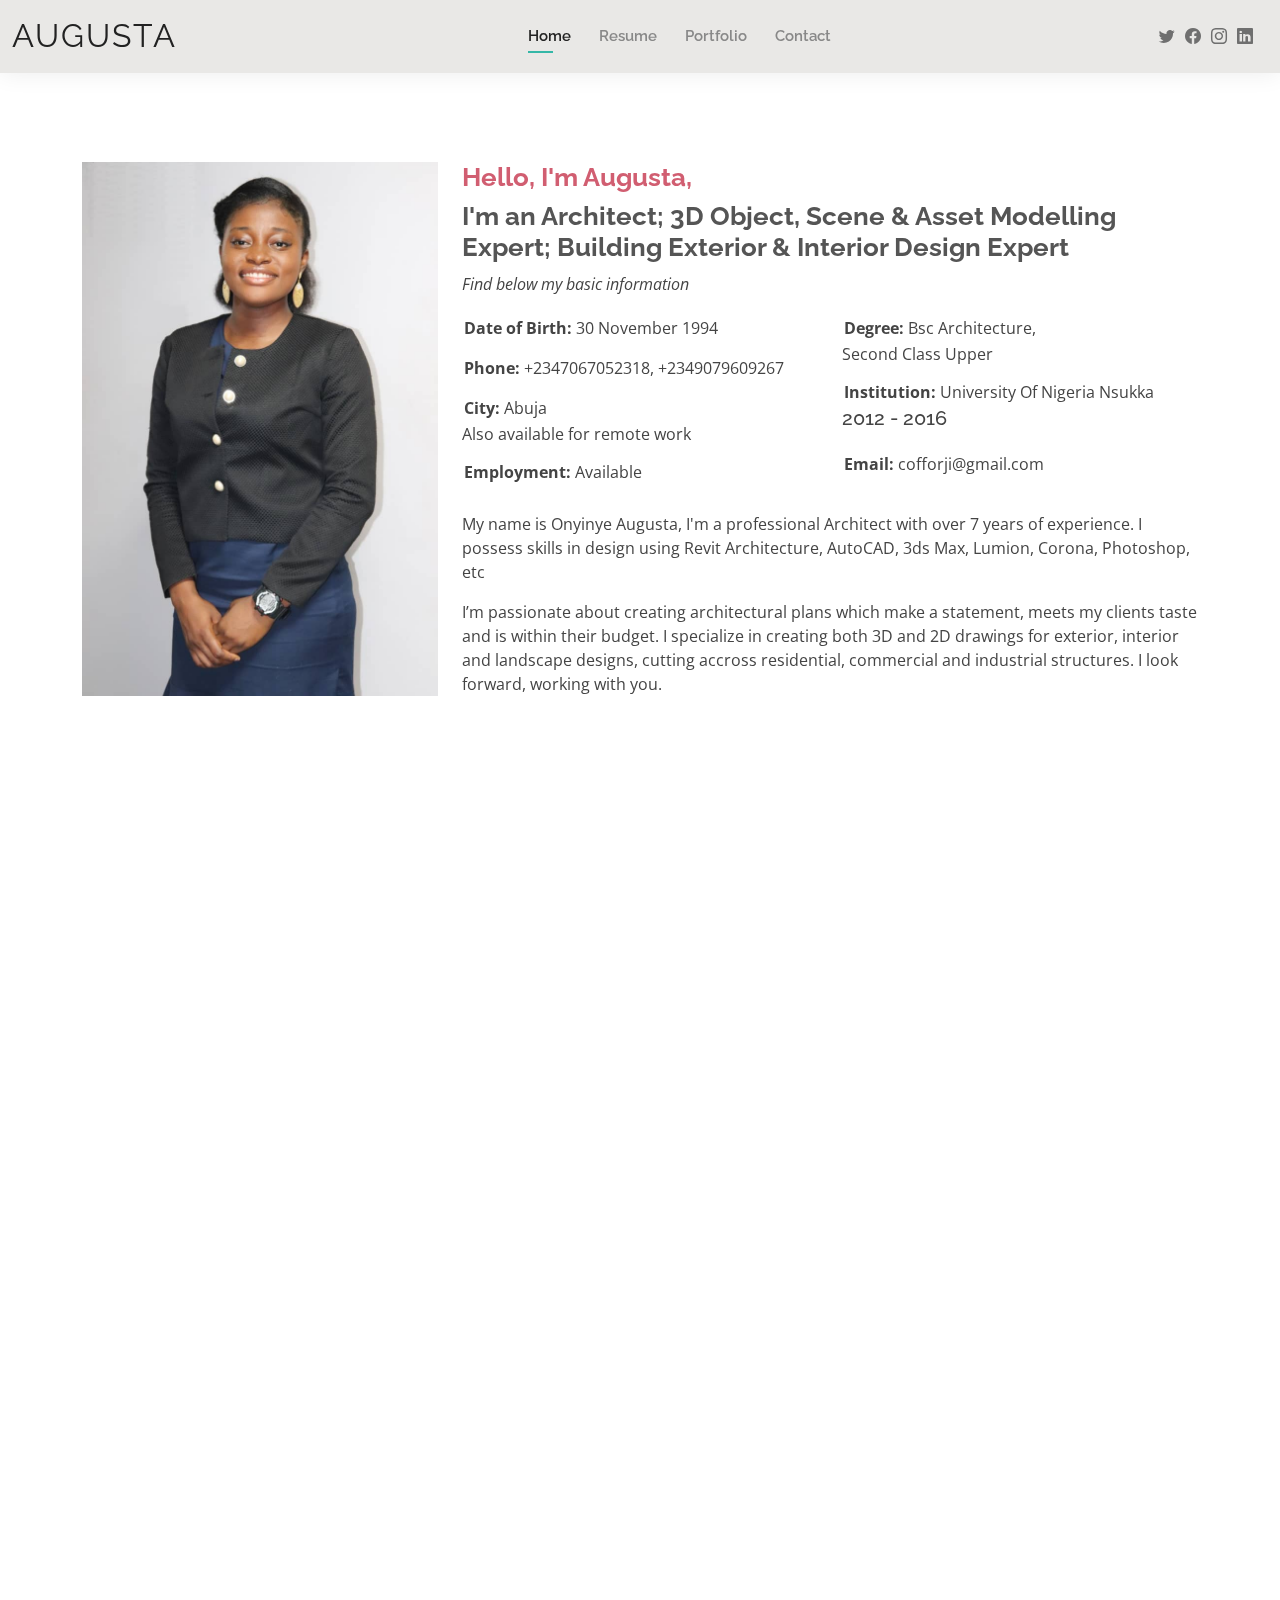
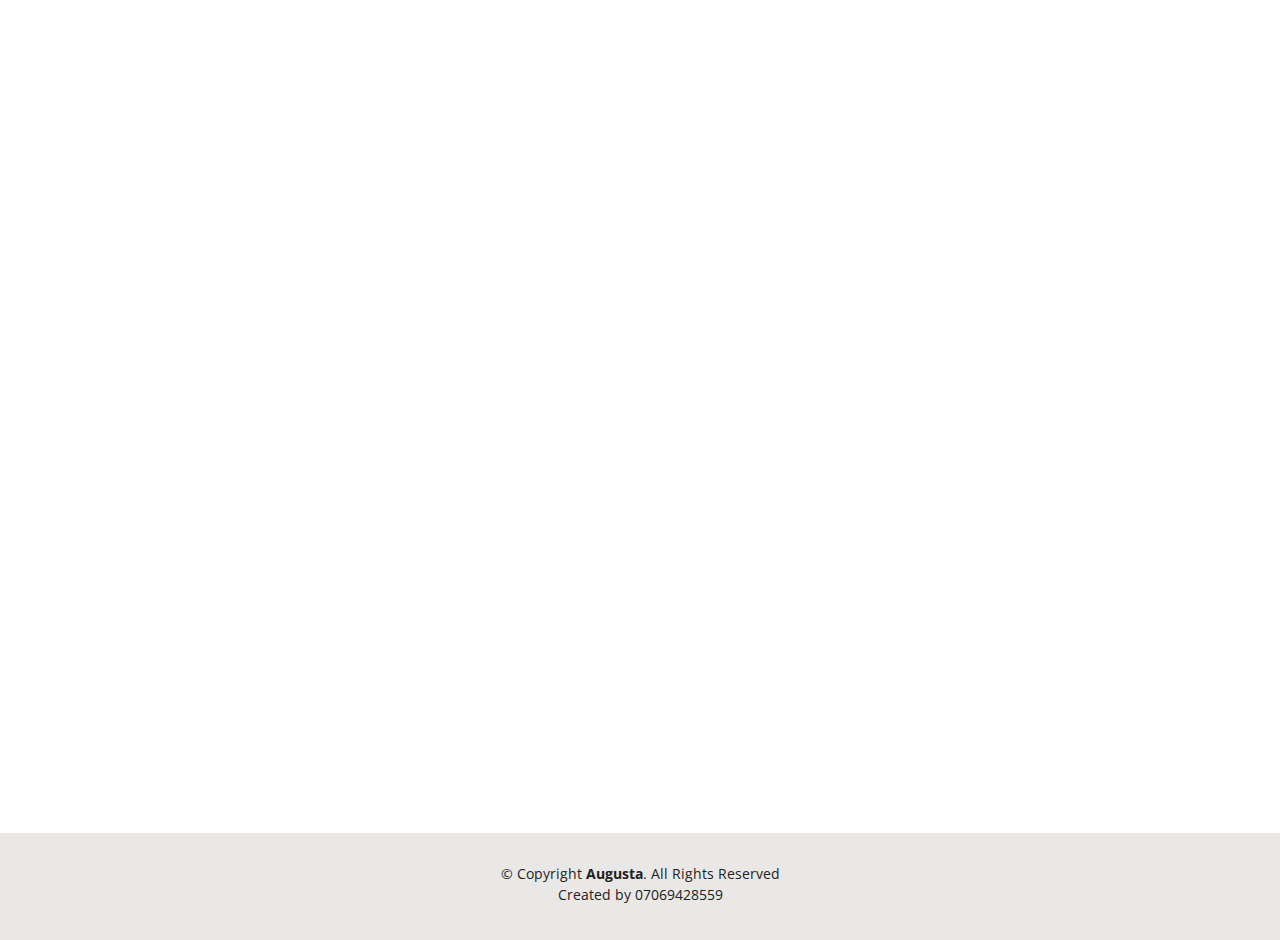
<file: index.html>
<!DOCTYPE html>
<html lang="en">

<head>
  <meta charset="utf-8">
  <meta content="width=device-width, initial-scale=1.0" name="viewport">
<!-- Google tag (gtag.js) -->
<script async src="https://www.googletagmanager.com/gtag/js?id=G-5S9S06JQVM"></script>
<script>
  window.dataLayer = window.dataLayer || [];
  function gtag(){dataLayer.push(arguments);}
  gtag('js', new Date());

  gtag('config', 'G-5S9S06JQVM');
</script>
  <title>AUGUSTA</title>
  <meta content="" name="description">
  <meta content="" name="keywords">

  <!-- Favicons -->
  <link
    href="[data-uri]"
    rel="icon" type="image/x-icon" />


  <!-- Google Fonts -->
  <link
    href="https://fonts.googleapis.com/css?family=Open+Sans:300,300i,400,400i,600,600i,700,700i|Raleway:300,300i,400,400i,500,500i,600,600i,700,700i|Poppins:300,300i,400,400i,500,500i,600,600i,700,700i"
    rel="stylesheet">

  <!-- Vendor CSS Files -->
  <link href="assets/vendor/aos/aos.css" rel="stylesheet">
  <link href="assets/vendor/bootstrap/css/bootstrap.min.css" rel="stylesheet">
  <link href="assets/vendor/bootstrap-icons/bootstrap-icons.css" rel="stylesheet">
  <link href="assets/vendor/boxicons/css/boxicons.min.css" rel="stylesheet">
  <link href="assets/vendor/glightbox/css/glightbox.min.css" rel="stylesheet">
  <link href="assets/vendor/swiper/swiper-bundle.min.css" rel="stylesheet">

  <!-- Template Main CSS File -->
  <link href="assets/css/style.css" rel="stylesheet">

  <!-- =======================================================
  * Template Name: Kelly - v4.9.1
  * Template URL: https://bootstrapmade.com/kelly-free-bootstrap-cv-resume-html-template/
  * Author: BootstrapMade.com
  * License: https://bootstrapmade.com/license/
  ======================================================== -->
</head>

<body>
  <!-- <link rel="stylesheet" href="https://maxcdn.bootstrapcdn.com/bootstrap/3.4.1/css/bootstrap.min.css">
  <script src="https://ajax.googleapis.com/ajax/libs/jquery/3.6.1/jquery.min.js"></script>
  <script src="https://maxcdn.bootstrapcdn.com/bootstrap/3.4.1/js/bootstrap.min.js"></script> -->
  <!-- ======= Header ======= -->
  <header id="header" class="fixed-top">
    <div class="container-fluid d-flex justify-content-between align-items-center">

      <h1 class="logo me-auto me-lg-0"><a href="index.html">Augusta</a></h1>
      <!-- Uncomment below if you prefer to use an image logo -->
      <!-- <a href="index.html" class="logo"><img src="assets/img/logo.png" alt="" class="img-fluid"></a>-->

      <nav id="navbar" class="navbar order-last order-lg-0">
        <ul>
          <li><a class="active" href="index.html">Home</a></li>
          <!-- <li><a href="index.html#about">About</a></li> -->
          <li><a href="index.html#resume">Resume</a></li>
          <li><a href="portfolio.html">Portfolio</a></li>
          <li><a href="contact.html">Contact</a></li>
        </ul>
        <i class="bi bi-list mobile-nav-toggle"></i>
      </nav><!-- .navbar -->

      <div class="header-social-links">
        <a href="#" class="twitter"><i class="bi bi-twitter"></i></a>
        <a href="#" class="facebook"><i class="bi bi-facebook"></i></a>
        <a href="#" class="instagram"><i class="bi bi-instagram"></i></a>
        <a href="#" class="linkedin"><i class="bi bi-linkedin"></i></i></a>
      </div>

    </div>

  </header><!-- End Header -->


  <!-- ======= Hero Section ======= -->
  <!-- End Hero -->




  <section id="about" class="about">
    <div class="container" data-aos="fade-up">

      <div class="section-title">
        <br />
        <br />
        <br />
        <!-- <h2>About</h2> -->
      </div>

      <div class="row">
        <div class="col-lg-4">
          <img src="assets/img/about.jpg" class="img-fluid" alt="">
        </div>
        <div class="col-lg-8 pt-4 pt-lg-0 content">
          <h3 style="color:rgb(209, 94, 113);">Hello, I'm Augusta, <br /></h3><h3>I'm an Architect; 3D Object, Scene & Asset Modelling Expert; Building Exterior &
            Interior Design Expert</h3>
          <p class="fst-italic">
            Find below my basic information
          </p>
          <div class="row">
            <div class="col-lg-6">
              <ul>
                <li><i class="bi bi-rounded-right"></i> <strong>Date of Birth:</strong> 30 November 1994</li>
                <li><i class="bi bi-rounded-right"></i> <strong>Phone:</strong> +2347067052318, +2349079609267</li>
                <li><i class="bi bi-rounded-right"></i> <strong>City:</strong> Abuja<br /> Also
                  available for remote work </li> 
                <li><i class="bi bi-rounded-right"></i> <strong>Employment:</strong> Available</li>

              </ul>
            </div>
            <div class="col-lg-6">
              <ul>
                <!-- <li><i class="bi bi-rounded-right"></i> <strong>Age:</strong>
                  <script> document.write(new Date().getFullYear() - 1994); </script>
                </li> -->
                <li><i class="bi bi-rounded-right"></i> <strong>Degree:</strong> Bsc Architecture,<br /> Second Class
                  Upper</li>
                <li><i class="bi bi-rounded-right"></i> <strong>Institution:</strong> University Of Nigeria Nsukka <h5>
                    2012 -
                    2016</h5>
                </li>
                <li><i class="bi bi-rounded-right"></i> <strong>Email:</strong> cofforji@gmail.com</li>
              </ul>
            </div>
          </div>
          <p>My name is Onyinye Augusta, I'm a professional Architect with over 7 years of experience. I possess skills
            in design using Revit Architecture, AutoCAD, 3ds Max, Lumion, Corona, Photoshop, etc </p>
          <p>
            I’m passionate about creating architectural plans which make a statement, meets my clients taste and is
            within their budget. I specialize in creating both 3D and 2D drawings for exterior, interior and landscape
            designs, cutting accross residential, commercial and industrial structures. I look forward,
            working with you.</p>
        </div>
      </div>

    </div>
  </section><!-- End About Section -->



  <section id="skills" class="skills">
    <div class="container" data-aos="fade-up">

      <div class="section-title">
        <h2>Skills</h2>
        <p></p>
      </div>

      <!-- <div class="row skills-content">

        <div class="col-lg-6">

          <div class="progress">
            <span class="skill">AutoCAD <i class="val">100%</i></span>
            <div class="progress-bar-wrap">
              <div class="progress-bar" role="progressbar" aria-valuenow="100" aria-valuemin="0" aria-valuemax="100">
              </div>
            </div>
          </div>

          <div class="progress">
            <span class="skill">3ds Max <i class="val">99%</i></span>
            <div class="progress-bar-wrap">
              <div class="progress-bar" role="progressbar" aria-valuenow="99" aria-valuemin="0" aria-valuemax="100">
              </div>
            </div>
          </div>

          <div class="progress">
            <span class="skill">Revit <i class="val">100%</i></span>
            <div class="progress-bar-wrap">
              <div class="progress-bar" role="progressbar" aria-valuenow="100" aria-valuemin="0" aria-valuemax="100">
              </div>
            </div>
          </div>

          <div class="progress">
            <span class="skill">Sketchup <i class="val">100%</i></span>
            <div class="progress-bar-wrap">
              <div class="progress-bar" role="progressbar" aria-valuenow="100" aria-valuemin="0" aria-valuemax="100">
              </div>
            </div>
          </div>



        </div>

        <div class="col-lg-6">

          <div class="progress">
            <span class="skill">Corona <i class="val">100%</i></span>
            <div class="progress-bar-wrap">
              <div class="progress-bar" role="progressbar" aria-valuenow="100" aria-valuemin="0" aria-valuemax="100">
              </div>
            </div>
          </div>

          <div class="progress">
            <span class="skill">Lumion <i class="val">100%</i></span>
            <div class="progress-bar-wrap">
              <div class="progress-bar" role="progressbar" aria-valuenow="100" aria-valuemin="0" aria-valuemax="100">
              </div>
            </div>
          </div>

          <div class="progress">
            <span class="skill">Photoshop <i class="val">90%</i></span>
            <div class="progress-bar-wrap">
              <div class="progress-bar" role="progressbar" aria-valuenow="90" aria-valuemin="0" aria-valuemax="100">
              </div>
            </div>
          </div>

          <div class="progress">
            <span class="skill">Indesign <i class="val">95%</i></span>
            <div class="progress-bar-wrap">
              <div class="progress-bar" role="progressbar" aria-valuenow="95" aria-valuemin="0" aria-valuemax="100">
              </div>
            </div>
          </div>

        </div>

      </div> -->

      <style>
        #logos {
          margin: auto;
          width: 100%;
        }

        #logos img {
          width: 200px !important;
          padding: 20px;
          margin-left: auto;
          margin-right: auto;
          text-align: center;

        }
      </style>
      <div id="logos">
        <img src="img/logos/acad.png" />
        <img src="img/logos/3ds.png" />
        <img src="img/logos/rev.png" />
        <img src="img/logos/corona.png" />
        <img src="img/logos/lum.png" />
        <img src="img/logos/ske.png" />
        <img src="img/logos/ps.jpg" style="width: 300px !important" />
        <img src="img/logos/id.png" style="width: 300px !important" />
      </div>
    </div>
  </section><!-- End Skills Section -->



  <section id="resume" class="resume">
    <div class="container" data-aos="fade-up">
      <br />
      <div class="section-title">
        <h2>Resume</h2>
        <!-- <p>Magnam dolores commodi suscipit. Necessitatibus eius consequatur ex aliquid fuga eum quidem. Sit sint consectetur velit. Quisquam quos quisquam cupiditate. Et nemo qui impedit suscipit alias ea. Quia fugiat sit in iste officiis commodi quidem hic quas.</p> -->
      </div>

      <div class="row">
        <div class="col-lg-6">


          <h3 class="resume-title">Work Experience</h3>

          <div class="resume-item">
            <h4>Architect/3D illustrator</h4>
            <h5>Present</h5>
            <p><em>Arcleec designs</em></p>
            <p>
            <ul>
              <li>Analysis and interpretation of briefs</li>
              <li>Use of Revit, CAD and other tools to complete designs, model renderings and specification details</li>
              <li>Collaborated with commercial clients to provide design for residential model homes and condos, hotels
                and offices buildings, completing all projects on time and within budget</li>
              <li>Consulting with clients to determine requirements of new structures</li>
              <li>Preliminary Sketches and Drawings</li>
              <li>Complete Working drawing and detailing.</li>
              <li>Adaptation and modifications to drawing sets</li>
              <li>Compilation, Printing, and Sealing Drawings</li>
              <li>Expert knowledge of building products, construction details and relevant rules, regulations, and
                quality standards</li>
              <li>Expert knowledge of building products, construction details and relevant rules, regulations, and
                quality standards.</li>
            </ul>
            </p>
          </div>

          <div class="resume-item">
            <h4>Architectural Interior designer & Instructor </h4>
            <h5>2021</h5>
            <p><em>Beryl interiors</em></p>
            <p>
            <ul>
              <li>Works with clients to determine initial goals and requirements for the space to be designed.</li>
              <li>Analyzes movement and use patterns of the space.</li>
              <li>Prepares sketches or other visual aids to demonstrate preliminary designs to client.</li>
              <li>Performs other related duties as assigned.</li>
              <li>Oversees the installation of materials, furniture, and other design elements.</li>
              <li>Uses design applications to prepare and illustrate final plans.</li>
              <li>Orders or obtains necessary materials, adhering to project and budget specifications.</li>
              <li>Determines timelines and project costs and presents accurate estimates to clients.</li>
              <li>Uses design applications to prepare and illustrate final plans.</li>
              <li>Maintains current knowledge of trends and materials, techniques, and other developments in interior
                design.</li>
            </ul>
            </p>
          </div>

          <div class="resume-item">
            <h4>Site architect </h4>
            <h5>2019</h5>
            <p><em>Salvation ministries cathedral</em></p>
            <p>
            <ul>
              <li>Supervising the construction and finishing works ongoing including plastering</li>
              <li>Preparing working drawings and 3Ds of drawings not previously worked upon</li>
              <li>Expert knowledge of building products, construction details and relevant rules, regulations, and
                quality standards
              </li>
              <li>Develop feasibility reports and design proposals based on project/client brief.</li>
              <li>Expert knowledge of building products, construction details and relevant rules, regulations, and
                quality standard</li>

            </ul>
            </p>
          </div>
        </div>
        <div class="col-lg-6">
          <div class="resume-item">
            <h4>Site manager</h4>
            <h5>2017</h5>
            <p><em>Bezaleel architects</em></p>
            <p>
            <ul>
              <ul>
                <li>Supervising and overseeing the direction of the project, ensuring the clients specifications and
                  requirements are met.</li>
                <li>Representing the architect in his absence and ensuring quality and specific standards are met.
                </li>
                <li>Recruiting and paying workers daily.</li>
                <li>Making safety inspections and ensuring construction and site safety guidelines are followed.</li>
                <li>Writing reports and keeping paper works organised for documentation purposes.</li>
                <li>Keeping stocks of building materials purchased and making requisitions for new purchase.</li>
                <li>Selecting tools and materials.</li>
                <li>Produce detailed blueprints and make any necessary corrections.</li>
                <li>Keep within budgets and timelines.</li>
                <li>Control project from start to finish to ensure high quality, innovative and functional design</li>
                <li>Expert knowledge of building products, construction details and relevant rules, regulations, and
                  quality standards</li>
              </ul>
            </ul>
            </p>
          </div>
          <div class="resume-item">
            <h4>Graphic design specialist</h4>
            <h5>2016</h5>
            <p><em>Grandforms Consults</em></p>
            <p>
            <ul>
              <ul>
                <li>Analysis and interpretation of briefs</li>
                <li>Use of Revit, CAD and other tools to complete designs, model renderings and specification details
                </li>
                <li>Collaborated with commercial clients to provide design for residential model homes and condos,
                  hotels and offices buildings, completing all projects on time and within budget</li>
                <li>Consulting with clients to determine requirements of new structures</li>
                <li>Preliminary Sketches and Drawings</li>
                <li>Complete Working drawing and detailing.</li>
                <li>Adaptation and modifications to drawing sets</li>
                <li>Compilation, Printing, and Sealing Drawings</li>
                <li>Expert knowledge of building products, construction details and relevant rules, regulations, and
                  quality standards</li>
                <li>Expert knowledge of building products, construction details and relevant rules, regulations, and
                  quality standards
              </ul>
            </ul>
            </ul>
            </p>
          </div>

          <div class="resume-item">
            <h4>Student Architect in Training (SIWES)</h4>
            <h5>2014</h5>
            <p><em>Grandforms Consults</em></p>
            <p>
            <ul>
              <ul>
                <ul>
                  <li>Analysis and interprets briefs</li>
                  <li>Preliminary Sketches and Drawings</li>
                  <li>Complete Working drawing and detailing.</li>
                  <li>Compilation, Printing, and Sealing Drawings</li>

                </ul>
              </ul>
              </p>
          </div>
        </div>
      </div>

    </div>
  </section><!-- End Resume Section -->


  <section id="facts" class="facts">
    <div class="container" data-aos="fade-up">

      <div class="section-title">
        <h2>My Latest Works</h2>
        <p></p>

      </div>

      <div class="container">
        <div id="myCarousel" class="carousel slide" data-ride="carousel">
          <!-- Indicators -->
          <ol class="carousel-indicators" >
            <li data-target="#myCarousel" data-slide-to="0" class="active"></li>
            <li data-target="#myCarousel" data-slide-to="1"></li>
            <li data-target="#myCarousel" data-slide-to="2"></li>
            <li data-target="#myCarousel" data-slide-to="3"></li>
            <li data-target="#myCarousel" data-slide-to="4"></li>
          </ol>

          <!-- Wrapper for slides -->
          <img src="assets/img/portfolio/renderg 1.jpg" alt="Image" style="width:50%;">
          <img src="img/6.jpg" alt="Image" style="width:50%;">

              <img src="img/2.jpg" alt="Image" style="width:50%;">

              <img src="img/3.jpg" alt="Image" style="width:50%;">

              <img src="img/1.jpg" alt="Image" style="width:50%;">


          <!-- Left and right controls -->
          <!-- <a class="left carousel-control" href="#myCarousel" data-slide="prev">
            <span class="glyphicon glyphicon-chevron-left"></span>
            <span class="sr-only">Previous</span>
          </a> -->
          <!-- <a class="right carousel-control" href="#myCarousel" data-slide="next">
            <span class="glyphicon glyphicon-chevron-right"></span>
            <span class="sr-only">Next</span>
          </a> -->
        </div>
        <br />
        <a href="portfolio.html" class="btn-about">View my Portfolio</a>

      </div>


    </div>
  </section><!-- End Facts Section -->

  <!-- ======= Footer ======= -->
  <footer id="footer">
    <div class="container">
      <div class="copyright">
        &copy; Copyright <strong><span>Augusta</span></strong>. All Rights Reserved
      </div>
      <div class="copyright">
        Created by 07069428559
      </div>
      <div class="credits">

      </div>
    </div>
  </footer><!-- End  Footer -->

  <div id="preloader"></div>
  <a href="#" class="back-to-top d-flex align-items-center justify-content-center"><i
      class="bi bi-arrow-up-short"></i></a>

  <!-- Vendor JS Files -->
  <script src="assets/vendor/purecounter/purecounter_vanilla.js"></script>
  <script src="assets/vendor/aos/aos.js"></script>
  <script src="assets/vendor/bootstrap/js/bootstrap.bundle.min.js"></script>
  <script src="assets/vendor/glightbox/js/glightbox.min.js"></script>
  <script src="assets/vendor/isotope-layout/isotope.pkgd.min.js"></script>
  <script src="assets/vendor/swiper/swiper-bundle.min.js"></script>
  <script src="assets/vendor/waypoints/noframework.waypoints.js"></script>
  <script src="assets/vendor/php-email-form/validate.js"></script>

  <!-- Template Main JS File -->
  <script src="assets/js/main.js"></script>

</body>

</html>
</file>
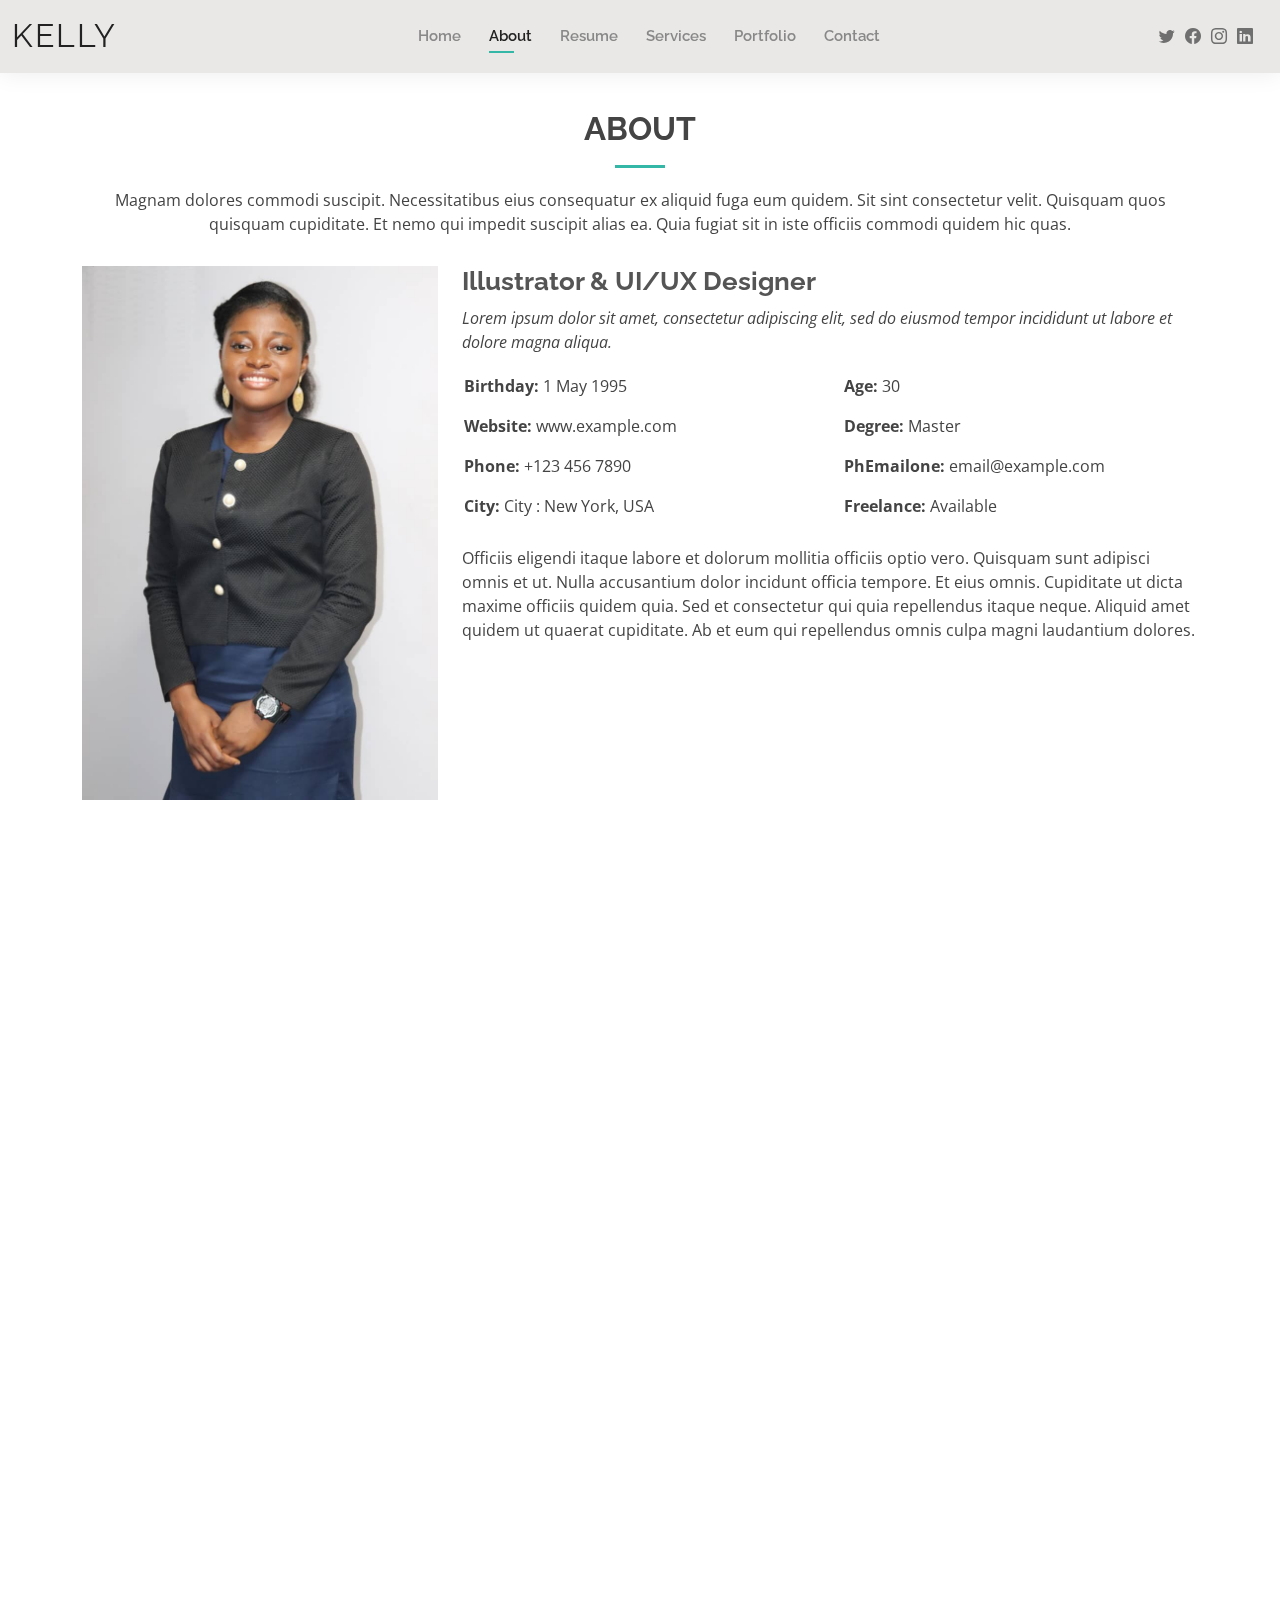
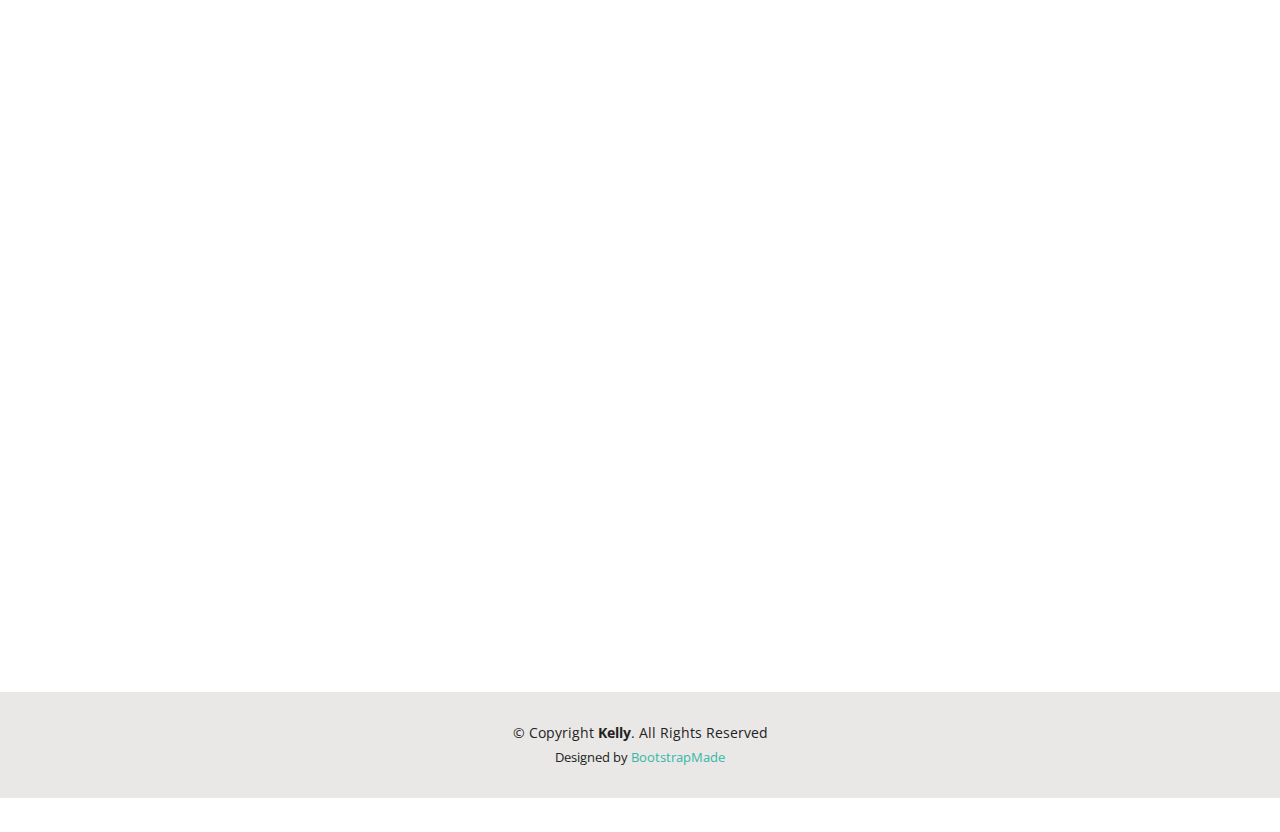
<file: about.html>
<!DOCTYPE html>
<html lang="en">

<head>
  <meta charset="utf-8">
  <meta content="width=device-width, initial-scale=1.0" name="viewport">

  <title>About - Kelly Bootstrap Template</title>
  <meta content="" name="description">
  <meta content="" name="keywords">

  <!-- Favicons -->
  <link href="assets/img/favicon.png" rel="icon">
  <link href="assets/img/apple-touch-icon.png" rel="apple-touch-icon">

  <!-- Google Fonts -->
  <link href="https://fonts.googleapis.com/css?family=Open+Sans:300,300i,400,400i,600,600i,700,700i|Raleway:300,300i,400,400i,500,500i,600,600i,700,700i|Poppins:300,300i,400,400i,500,500i,600,600i,700,700i" rel="stylesheet">

  <!-- Vendor CSS Files -->
  <link href="assets/vendor/aos/aos.css" rel="stylesheet">
  <link href="assets/vendor/bootstrap/css/bootstrap.min.css" rel="stylesheet">
  <link href="assets/vendor/bootstrap-icons/bootstrap-icons.css" rel="stylesheet">
  <link href="assets/vendor/boxicons/css/boxicons.min.css" rel="stylesheet">
  <link href="assets/vendor/glightbox/css/glightbox.min.css" rel="stylesheet">
  <link href="assets/vendor/swiper/swiper-bundle.min.css" rel="stylesheet">

  <!-- Template Main CSS File -->
  <link href="assets/css/style.css" rel="stylesheet">

  <!-- =======================================================
  * Template Name: Kelly - v4.9.1
  * Template URL: https://bootstrapmade.com/kelly-free-bootstrap-cv-resume-html-template/
  * Author: BootstrapMade.com
  * License: https://bootstrapmade.com/license/
  ======================================================== -->
</head>

<body>

  <!-- ======= Header ======= -->
  <header id="header" class="fixed-top">
    <div class="container-fluid d-flex justify-content-between align-items-center">

      <h1 class="logo me-auto me-lg-0"><a href="index.html">Kelly</a></h1>
      <!-- Uncomment below if you prefer to use an image logo -->
      <!-- <a href="index.html" class="logo"><img src="assets/img/logo.png" alt="" class="img-fluid"></a>-->

      <nav id="navbar" class="navbar order-last order-lg-0">
        <ul>
          <li><a href="index.html">Home</a></li>
          <li><a class="active" href="about.html">About</a></li>
          <li><a href="resume.html">Resume</a></li>
          <li><a href="services.html">Services</a></li>
          <li><a href="portfolio.html">Portfolio</a></li>
          <li><a href="contact.html">Contact</a></li>
        </ul>
        <i class="bi bi-list mobile-nav-toggle"></i>
      </nav><!-- .navbar -->

      <div class="header-social-links">
        <a href="#" class="twitter"><i class="bi bi-twitter"></i></a>
        <a href="#" class="facebook"><i class="bi bi-facebook"></i></a>
        <a href="#" class="instagram"><i class="bi bi-instagram"></i></a>
        <a href="#" class="linkedin"><i class="bi bi-linkedin"></i></i></a>
      </div>

    </div>

  </header><!-- End Header -->

  <main id="main">

    <!-- ======= About Section ======= -->
    <section id="about" class="about">
      <div class="container" data-aos="fade-up">

        <div class="section-title">
          <h2>About</h2>
          <p>Magnam dolores commodi suscipit. Necessitatibus eius consequatur ex aliquid fuga eum quidem. Sit sint consectetur velit. Quisquam quos quisquam cupiditate. Et nemo qui impedit suscipit alias ea. Quia fugiat sit in iste officiis commodi quidem hic quas.</p>
        </div>

        <div class="row">
          <div class="col-lg-4">
            <img src="assets/img/about.jpg" class="img-fluid" alt="">
          </div>
          <div class="col-lg-8 pt-4 pt-lg-0 content">
            <h3>Illustrator &amp; UI/UX Designer</h3>
            <p class="fst-italic">
              Lorem ipsum dolor sit amet, consectetur adipiscing elit, sed do eiusmod tempor incididunt ut labore et dolore
              magna aliqua.
            </p>
            <div class="row">
              <div class="col-lg-6">
                <ul>
                  <li><i class="bi bi-rounded-right"></i> <strong>Birthday:</strong> 1 May 1995</li>
                  <li><i class="bi bi-rounded-right"></i> <strong>Website:</strong> www.example.com</li>
                  <li><i class="bi bi-rounded-right"></i> <strong>Phone:</strong> +123 456 7890</li>
                  <li><i class="bi bi-rounded-right"></i> <strong>City:</strong> City : New York, USA</li>
                </ul>
              </div>
              <div class="col-lg-6">
                <ul>
                  <li><i class="bi bi-rounded-right"></i> <strong>Age:</strong> 30</li>
                  <li><i class="bi bi-rounded-right"></i> <strong>Degree:</strong> Master</li>
                  <li><i class="bi bi-rounded-right"></i> <strong>PhEmailone:</strong> email@example.com</li>
                  <li><i class="bi bi-rounded-right"></i> <strong>Freelance:</strong> Available</li>
                </ul>
              </div>
            </div>
            <p>
              Officiis eligendi itaque labore et dolorum mollitia officiis optio vero. Quisquam sunt adipisci omnis et ut. Nulla accusantium dolor incidunt officia tempore. Et eius omnis.
              Cupiditate ut dicta maxime officiis quidem quia. Sed et consectetur qui quia repellendus itaque neque. Aliquid amet quidem ut quaerat cupiditate. Ab et eum qui repellendus omnis culpa magni laudantium dolores.
            </p>
          </div>
        </div>

      </div>
    </section><!-- End About Section -->

    <!-- ======= Skills Section ======= -->
    <section id="skills" class="skills">
      <div class="container" data-aos="fade-up">

        <div class="section-title">
          <h2>Skills</h2>
          <p>Magnam dolores commodi suscipit. Necessitatibus eius consequatur ex aliquid fuga eum quidem. Sit sint consectetur velit. Quisquam quos quisquam cupiditate. Et nemo qui impedit suscipit alias ea. Quia fugiat sit in iste officiis commodi quidem hic quas.</p>
        </div>

        <div class="row skills-content">

          <div class="col-lg-6">

            <div class="progress">
              <span class="skill">HTML <i class="val">100%</i></span>
              <div class="progress-bar-wrap">
                <div class="progress-bar" role="progressbar" aria-valuenow="100" aria-valuemin="0" aria-valuemax="100"></div>
              </div>
            </div>

            <div class="progress">
              <span class="skill">CSS <i class="val">90%</i></span>
              <div class="progress-bar-wrap">
                <div class="progress-bar" role="progressbar" aria-valuenow="90" aria-valuemin="0" aria-valuemax="100"></div>
              </div>
            </div>

            <div class="progress">
              <span class="skill">JavaScript <i class="val">75%</i></span>
              <div class="progress-bar-wrap">
                <div class="progress-bar" role="progressbar" aria-valuenow="75" aria-valuemin="0" aria-valuemax="100"></div>
              </div>
            </div>

          </div>

          <div class="col-lg-6">

            <div class="progress">
              <span class="skill">PHP <i class="val">80%</i></span>
              <div class="progress-bar-wrap">
                <div class="progress-bar" role="progressbar" aria-valuenow="80" aria-valuemin="0" aria-valuemax="100"></div>
              </div>
            </div>

            <div class="progress">
              <span class="skill">WordPress/CMS <i class="val">90%</i></span>
              <div class="progress-bar-wrap">
                <div class="progress-bar" role="progressbar" aria-valuenow="90" aria-valuemin="0" aria-valuemax="100"></div>
              </div>
            </div>

            <div class="progress">
              <span class="skill">Photoshop <i class="val">55%</i></span>
              <div class="progress-bar-wrap">
                <div class="progress-bar" role="progressbar" aria-valuenow="55" aria-valuemin="0" aria-valuemax="100"></div>
              </div>
            </div>

          </div>

        </div>

      </div>
    </section><!-- End Skills Section -->

    <!-- ======= Facts Section ======= -->
    <section id="facts" class="facts">
      <div class="container" data-aos="fade-up">

        <div class="section-title">
          <h2>Facts</h2>
          <p>Magnam dolores commodi suscipit. Necessitatibus eius consequatur ex aliquid fuga eum quidem. Sit sint consectetur velit. Quisquam quos quisquam cupiditate. Et nemo qui impedit suscipit alias ea. Quia fugiat sit in iste officiis commodi quidem hic quas.</p>
        </div>

        <div class="row counters">

          <div class="col-lg-3 col-6 text-center">
            <span data-purecounter-start="0" data-purecounter-end="232" data-purecounter-duration="1" class="purecounter"></span>
            <p>Clients</p>
          </div>

          <div class="col-lg-3 col-6 text-center">
            <span data-purecounter-start="0" data-purecounter-end="521" data-purecounter-duration="1" class="purecounter"></span>
            <p>Projects</p>
          </div>

          <div class="col-lg-3 col-6 text-center">
            <span data-purecounter-start="0" data-purecounter-end="1463" data-purecounter-duration="1" class="purecounter"></span>
            <p>Hours Of Support</p>
          </div>

          <div class="col-lg-3 col-6 text-center">
            <span data-purecounter-start="0" data-purecounter-end="15" data-purecounter-duration="1" class="purecounter"></span>
            <p>Hard Workers</p>
          </div>

        </div>

      </div>
    </section><!-- End Facts Section -->

    <!-- ======= Testimonials Section ======= -->
    <section id="testimonials" class="testimonials">
      <div class="container" data-aos="fade-up">

        <div class="section-title">
          <h2>Testimonials</h2>
          <p>Magnam dolores commodi suscipit. Necessitatibus eius consequatur ex aliquid fuga eum quidem. Sit sint consectetur velit. Quisquam quos quisquam cupiditate. Et nemo qui impedit suscipit alias ea. Quia fugiat sit in iste officiis commodi quidem hic quas.</p>
        </div>

        <div class="testimonials-slider swiper" data-aos="fade-up" data-aos-delay="100">
          <div class="swiper-wrapper">

            <div class="swiper-slide">
              <div class="testimonial-item">
                <img src="assets/img/testimonials/testimonials-1.jpg" class="testimonial-img" alt="">
                <h3>Saul Goodman</h3>
                <h4>Ceo &amp; Founder</h4>
                <p>
                  <i class="bx bxs-quote-alt-left quote-icon-left"></i>
                  Proin iaculis purus consequat sem cure digni ssim donec porttitora entum suscipit rhoncus. Accusantium quam, ultricies eget id, aliquam eget nibh et. Maecen aliquam, risus at semper.
                  <i class="bx bxs-quote-alt-right quote-icon-right"></i>
                </p>
              </div>
            </div><!-- End testimonial item -->

            <div class="swiper-slide">
              <div class="testimonial-item">
                <img src="assets/img/testimonials/testimonials-2.jpg" class="testimonial-img" alt="">
                <h3>Sara Wilsson</h3>
                <h4>Designer</h4>
                <p>
                  <i class="bx bxs-quote-alt-left quote-icon-left"></i>
                  Export tempor illum tamen malis malis eram quae irure esse labore quem cillum quid cillum eram malis quorum velit fore eram velit sunt aliqua noster fugiat irure amet legam anim culpa.
                  <i class="bx bxs-quote-alt-right quote-icon-right"></i>
                </p>
              </div>
            </div><!-- End testimonial item -->

            <div class="swiper-slide">
              <div class="testimonial-item">
                <img src="assets/img/testimonials/testimonials-3.jpg" class="testimonial-img" alt="">
                <h3>Jena Karlis</h3>
                <h4>Store Owner</h4>
                <p>
                  <i class="bx bxs-quote-alt-left quote-icon-left"></i>
                  Enim nisi quem export duis labore cillum quae magna enim sint quorum nulla quem veniam duis minim tempor labore quem eram duis noster aute amet eram fore quis sint minim.
                  <i class="bx bxs-quote-alt-right quote-icon-right"></i>
                </p>
              </div>
            </div><!-- End testimonial item -->

            <div class="swiper-slide">
              <div class="testimonial-item">
                <img src="assets/img/testimonials/testimonials-4.jpg" class="testimonial-img" alt="">
                <h3>Matt Brandon</h3>
                <h4>Freelancer</h4>
                <p>
                  <i class="bx bxs-quote-alt-left quote-icon-left"></i>
                  Fugiat enim eram quae cillum dolore dolor amet nulla culpa multos export minim fugiat minim velit minim dolor enim duis veniam ipsum anim magna sunt elit fore quem dolore labore illum veniam.
                  <i class="bx bxs-quote-alt-right quote-icon-right"></i>
                </p>
              </div>
            </div><!-- End testimonial item -->

            <div class="swiper-slide">
              <div class="testimonial-item">
                <img src="assets/img/testimonials/testimonials-5.jpg" class="testimonial-img" alt="">
                <h3>John Larson</h3>
                <h4>Entrepreneur</h4>
                <p>
                  <i class="bx bxs-quote-alt-left quote-icon-left"></i>
                  Quis quorum aliqua sint quem legam fore sunt eram irure aliqua veniam tempor noster veniam enim culpa labore duis sunt culpa nulla illum cillum fugiat legam esse veniam culpa fore nisi cillum quid.
                  <i class="bx bxs-quote-alt-right quote-icon-right"></i>
                </p>
              </div>
            </div><!-- End testimonial item -->

          </div>
          <div class="swiper-pagination"></div>
        </div>

      </div>
    </section><!-- End Testimonials Section -->

  </main><!-- End #main -->

  <!-- ======= Footer ======= -->
  <footer id="footer">
    <div class="container">
      <div class="copyright">
        &copy; Copyright <strong><span>Kelly</span></strong>. All Rights Reserved
      </div>
      <div class="credits">
        <!-- All the links in the footer should remain intact. -->
        <!-- You can delete the links only if you purchased the pro version. -->
        <!-- Licensing information: https://bootstrapmade.com/license/ -->
        <!-- Purchase the pro version with working PHP/AJAX contact form: https://bootstrapmade.com/kelly-free-bootstrap-cv-resume-html-template/ -->
        Designed by <a href="https://bootstrapmade.com/">BootstrapMade</a>
      </div>
    </div>
  </footer><!-- End  Footer -->

  <div id="preloader"></div>
  <a href="#" class="back-to-top d-flex align-items-center justify-content-center"><i class="bi bi-arrow-up-short"></i></a>

  <!-- Vendor JS Files -->
  <script src="assets/vendor/purecounter/purecounter_vanilla.js"></script>
  <script src="assets/vendor/aos/aos.js"></script>
  <script src="assets/vendor/bootstrap/js/bootstrap.bundle.min.js"></script>
  <script src="assets/vendor/glightbox/js/glightbox.min.js"></script>
  <script src="assets/vendor/isotope-layout/isotope.pkgd.min.js"></script>
  <script src="assets/vendor/swiper/swiper-bundle.min.js"></script>
  <script src="assets/vendor/waypoints/noframework.waypoints.js"></script>
  <script src="assets/vendor/php-email-form/validate.js"></script>

  <!-- Template Main JS File -->
  <script src="assets/js/main.js"></script>

</body>

</html>
</file>
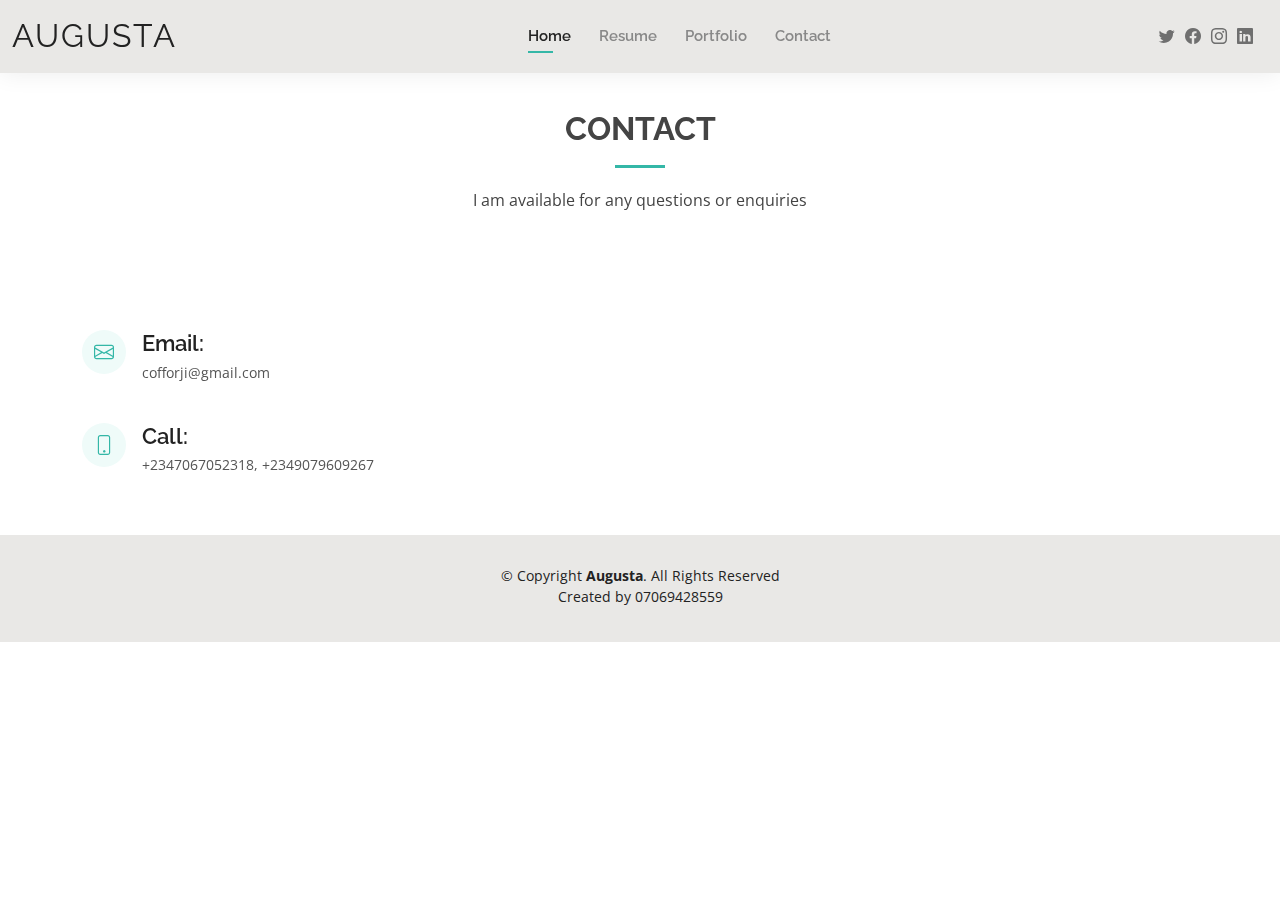
<file: contact.html>
<!DOCTYPE html>
<html lang="en">

<head>
  <meta charset="utf-8">
  <meta content="width=device-width, initial-scale=1.0" name="viewport">
<!-- Google tag (gtag.js) -->
<script async src="https://www.googletagmanager.com/gtag/js?id=G-5S9S06JQVM"></script>
<script>
  window.dataLayer = window.dataLayer || [];
  function gtag(){dataLayer.push(arguments);}
  gtag('js', new Date());

  gtag('config', 'G-5S9S06JQVM');
</script>
  <title>Contact - Augusta</title>
  <meta content="" name="description">
  <meta content="" name="keywords">
  <link href="[data-uri]" rel="icon" type="image/x-icon" />
  <!-- Google Fonts -->
  <link href="https://fonts.googleapis.com/css?family=Open+Sans:300,300i,400,400i,600,600i,700,700i|Raleway:300,300i,400,400i,500,500i,600,600i,700,700i|Poppins:300,300i,400,400i,500,500i,600,600i,700,700i" rel="stylesheet">

  <!-- Vendor CSS Files -->
  <link href="assets/vendor/aos/aos.css" rel="stylesheet">
  <link href="assets/vendor/bootstrap/css/bootstrap.min.css" rel="stylesheet">
  <link href="assets/vendor/bootstrap-icons/bootstrap-icons.css" rel="stylesheet">
  <link href="assets/vendor/boxicons/css/boxicons.min.css" rel="stylesheet">
  <link href="assets/vendor/glightbox/css/glightbox.min.css" rel="stylesheet">
  <link href="assets/vendor/swiper/swiper-bundle.min.css" rel="stylesheet">

  <!-- Template Main CSS File -->
  <link href="assets/css/style.css" rel="stylesheet">

  <!-- =======================================================
  * Template Name: Kelly - v4.9.1
  * Template URL: https://bootstrapmade.com/kelly-free-bootstrap-cv-resume-html-template/
  * Author: BootstrapMade.com
  * License: https://bootstrapmade.com/license/
  ======================================================== -->
</head>

<body>

  <!-- ======= Header ======= -->
  <header id="header" class="fixed-top">
    <div class="container-fluid d-flex justify-content-between align-items-center">

      <h1 class="logo me-auto me-lg-0"><a href="index.html">Augusta</a></h1>
      <!-- Uncomment below if you prefer to use an image logo -->
      <!-- <a href="index.html" class="logo"><img src="assets/img/logo.png" alt="" class="img-fluid"></a>-->

      <nav id="navbar" class="navbar order-last order-lg-0">
        <ul>
          <li><a class="active" href="index.html">Home</a></li>
          <li><a href="index.html#resume">Resume</a></li>
          <li><a href="portfolio.html">Portfolio</a></li>
          <li><a href="contact.html">Contact</a></li>
        </ul>
        <i class="bi bi-list mobile-nav-toggle"></i>
      </nav><!-- .navbar -->

      <div class="header-social-links">
        <a href="#" class="twitter"><i class="bi bi-twitter"></i></a>
        <a href="#" class="facebook"><i class="bi bi-facebook"></i></a>
        <a href="#" class="instagram"><i class="bi bi-instagram"></i></a>
        <a href="#" class="linkedin"><i class="bi bi-linkedin"></i></i></a>
      </div>

    </div>

  </header><!-- End Header -->

  <main id="main">

    <!-- ======= Contact Section ======= -->
    <section id="contact" class="contact">
      <div class="container" data-aos="fade-up">

        <div class="section-title">
          <h2>Contact</h2>
          <p>I am available for any questions or enquiries</p>
        </div>

        <!-- <div>
          <iframe style="border:0; width: 100%; height: 270px;" src="https://www.google.com/maps/embed?pb=!1m14!1m8!1m3!1d12097.433213460943!2d-74.0062269!3d40.7101282!3m2!1i1024!2i768!4f13.1!3m3!1m2!1s0x0%3A0xb89d1fe6bc499443!2sDowntown+Conference+Center!5e0!3m2!1smk!2sbg!4v1539943755621" frameborder="0" allowfullscreen></iframe>
        </div> -->

        <div class="row mt-5">

          <div class="col-lg-4">
            <div class="info">
          

              <div class="email">
                <i class="bi bi-envelope"></i>
                <h4>Email:</h4>
                <p>cofforji@gmail.com</p>
              </div>

              <div class="phone">
                <i class="bi bi-phone"></i>
                <h4>Call:</h4>
                <p>+2347067052318, +2349079609267</p>
              </div>

            </div>

          </div>

          <div class="col-lg-8 mt-5 mt-lg-0">
            <script type="text/javascript" src="https://form.jotform.com/jsform/230022369155550"></script>
            <!-- <form action="forms/contact.php" method="post" role="form" class="php-email-form">
              <div class="row">
                <div class="col-md-6 form-group">
                  <input type="text" name="name" class="form-control" id="name" placeholder="Your Name" required>
                </div>
                <div class="col-md-6 form-group mt-3 mt-md-0">
                  <input type="email" class="form-control" name="email" id="email" placeholder="Your Email" required>
                </div>
              </div>
              <div class="form-group mt-3">
                <input type="text" class="form-control" name="subject" id="subject" placeholder="Subject" required>
              </div>
              <div class="form-group mt-3">
                <textarea class="form-control" name="message" rows="5" placeholder="Message" required></textarea>
              </div>
              <div class="my-3">
                <div class="loading">Loading</div>
                <div class="error-message"></div>
                <div class="sent-message">Your message has been sent. Thank you!</div>
              </div>
              <div class="text-center"><button type="submit">Send Message</button></div>
            </form> -->

          </div>

        </div>

      </div>
    </section><!-- End Contact Section -->

  </main><!-- End #main -->

  <!-- ======= Footer ======= -->
  <footer id="footer">
    <div class="container">
      <div class="copyright">
        &copy; Copyright <strong><span>Augusta</span></strong>. All Rights Reserved
      </div>
      <div class="copyright">
        Created by 07069428559
      </div>
      <div class="credits">

      </div>
    </div>
  </footer><!-- End  Footer -->

  <div id="preloader"></div>
  <a href="#" class="back-to-top d-flex align-items-center justify-content-center"><i class="bi bi-arrow-up-short"></i></a>

  <!-- Vendor JS Files -->
  <script src="assets/vendor/purecounter/purecounter_vanilla.js"></script>
  <script src="assets/vendor/aos/aos.js"></script>
  <script src="assets/vendor/bootstrap/js/bootstrap.bundle.min.js"></script>
  <script src="assets/vendor/glightbox/js/glightbox.min.js"></script>
  <script src="assets/vendor/isotope-layout/isotope.pkgd.min.js"></script>
  <script src="assets/vendor/swiper/swiper-bundle.min.js"></script>
  <script src="assets/vendor/waypoints/noframework.waypoints.js"></script>
  <script src="assets/vendor/php-email-form/validate.js"></script>

  <!-- Template Main JS File -->
  <script src="assets/js/main.js"></script>

</body>

</html>
</file>
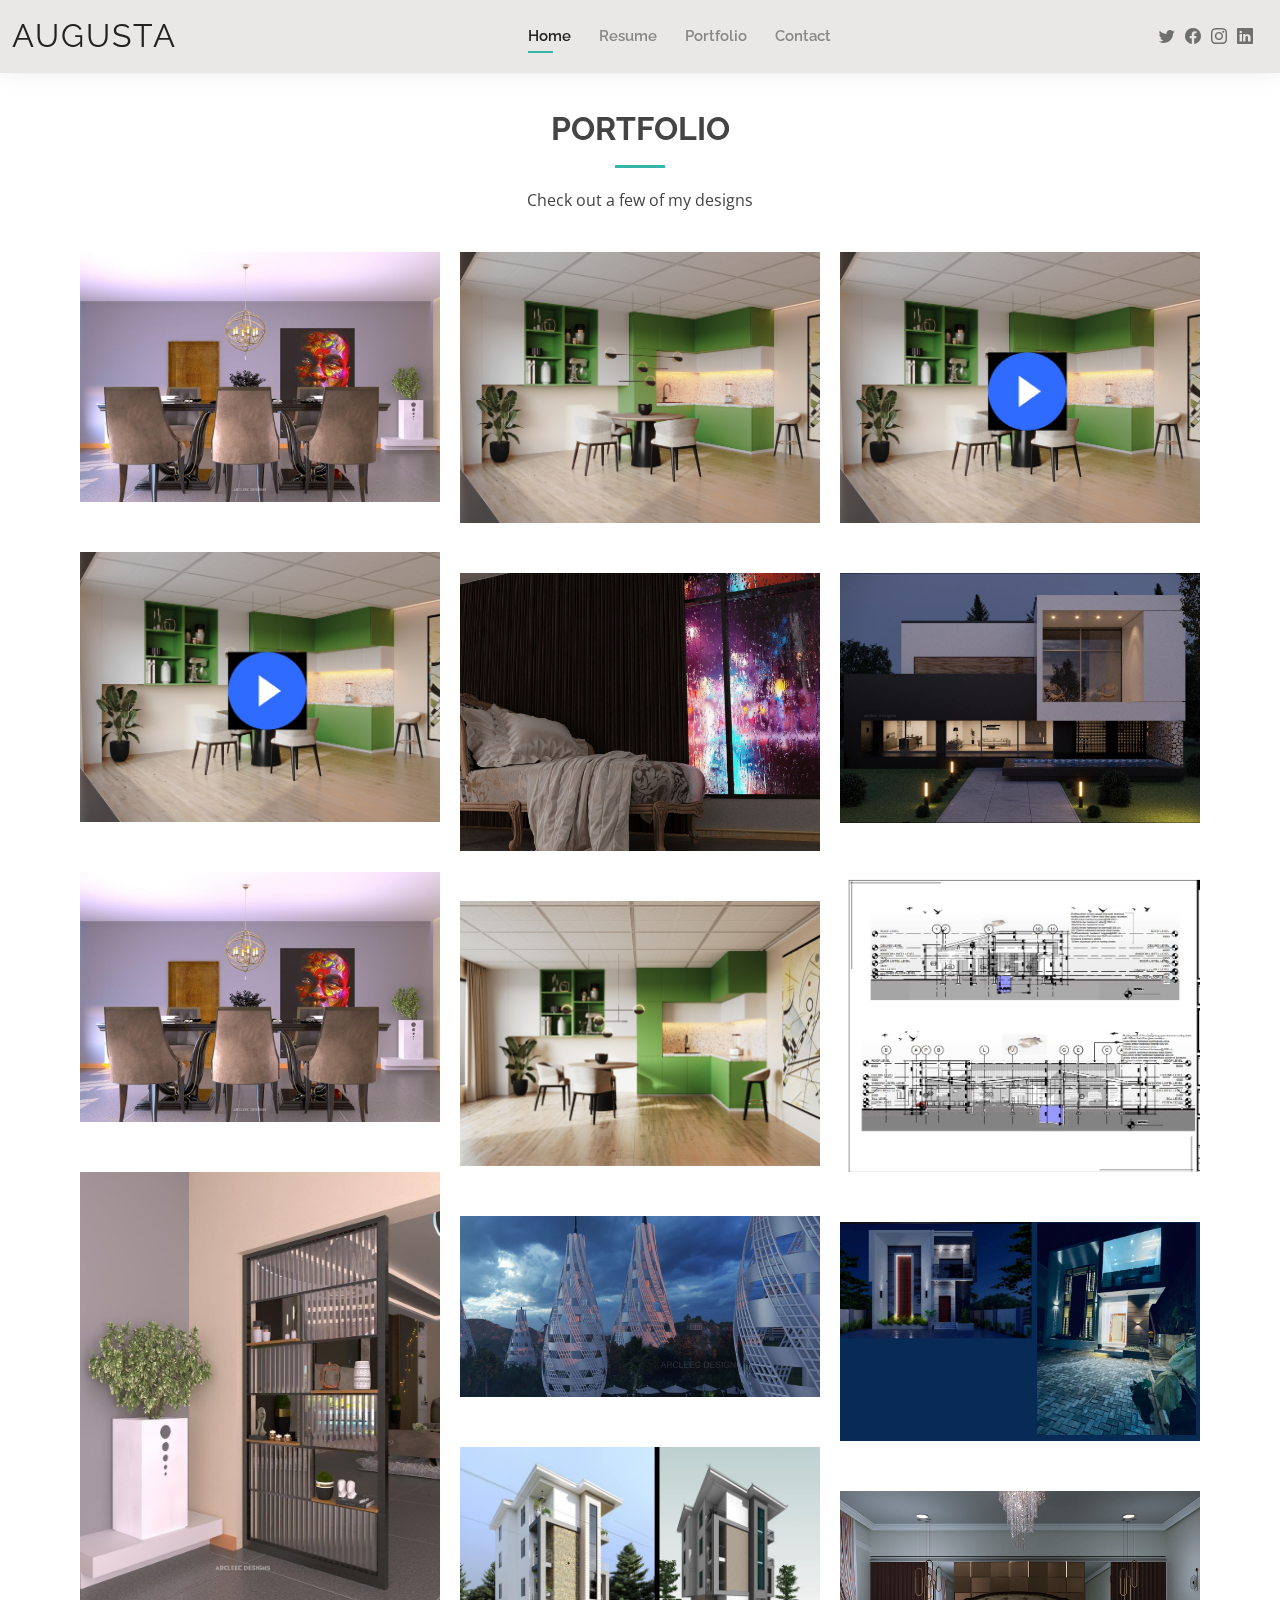
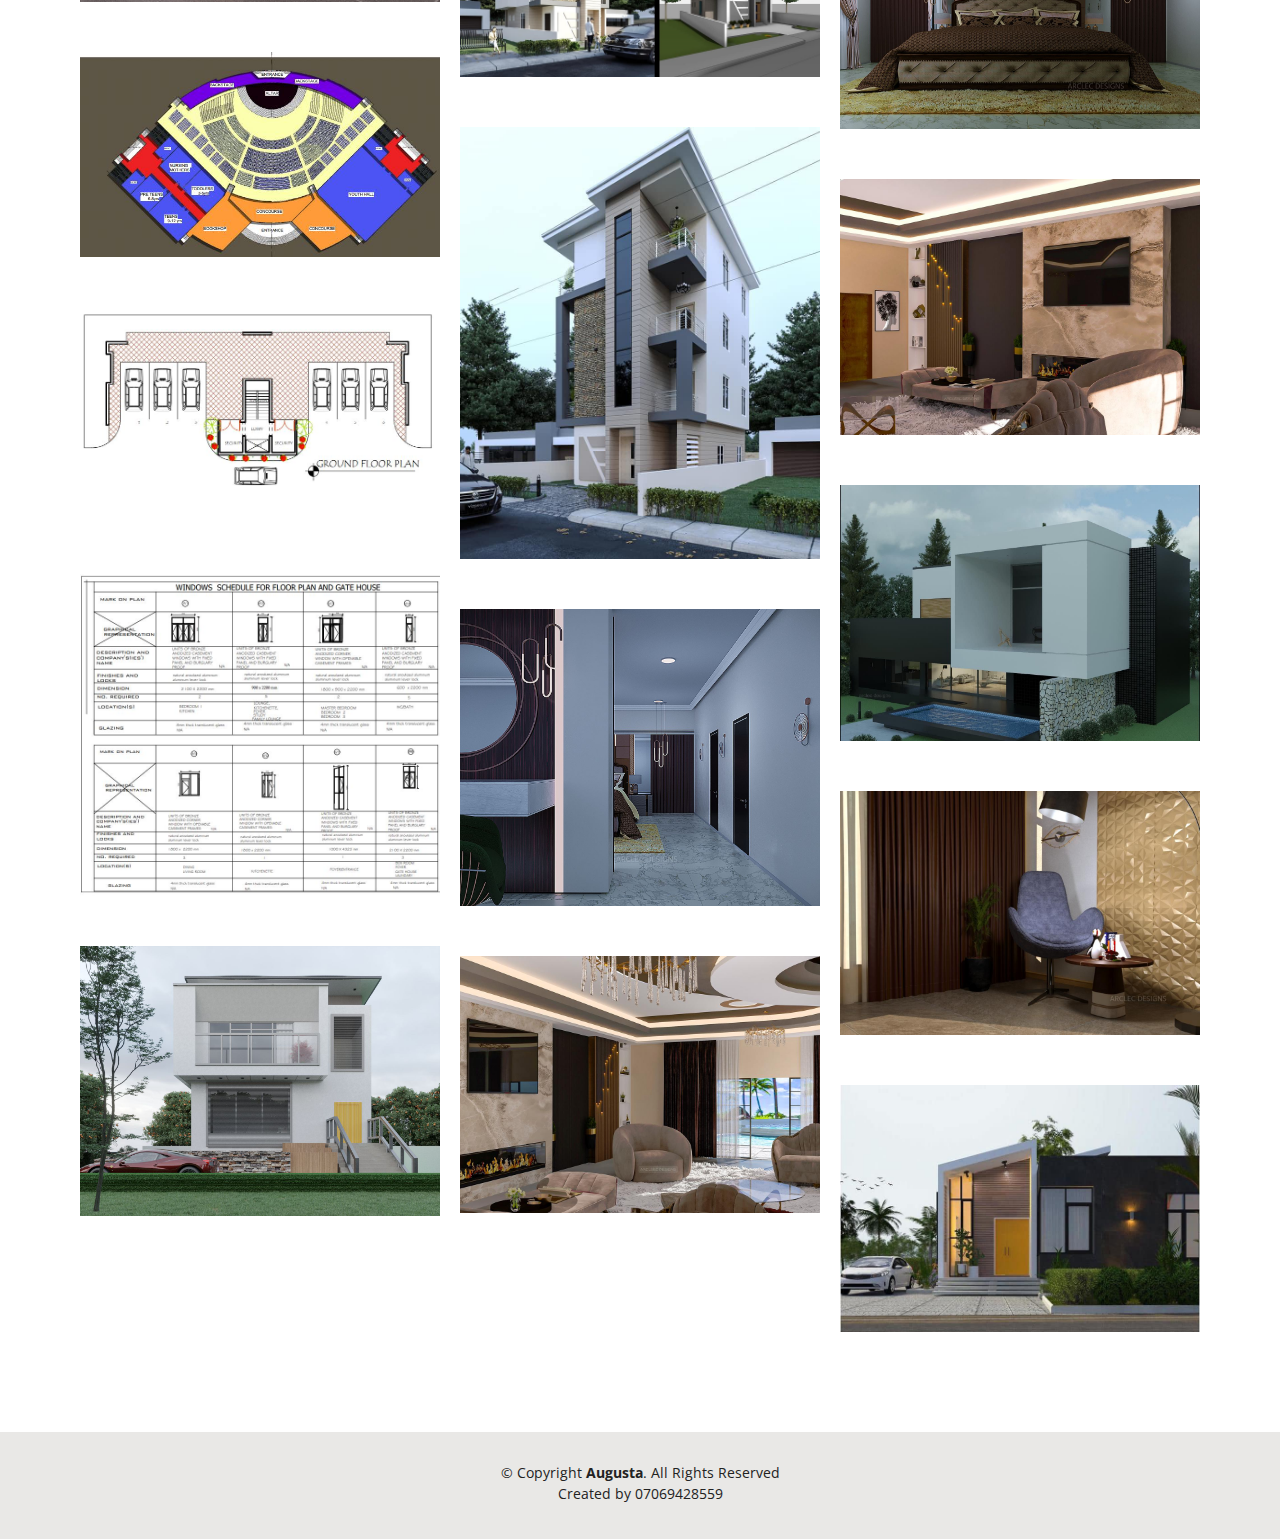
<file: portfolio.html>
<!DOCTYPE html>
<html lang="en">

<head>
  <meta charset="utf-8">
  <meta content="width=device-width, initial-scale=1.0" name="viewport">
<!-- Google tag (gtag.js) -->
<script async src="https://www.googletagmanager.com/gtag/js?id=G-5S9S06JQVM"></script>
<script>
  window.dataLayer = window.dataLayer || [];
  function gtag(){dataLayer.push(arguments);}
  gtag('js', new Date());

  gtag('config', 'G-5S9S06JQVM');
</script>
  <title>Portfolio </title>
  <meta content="" name="description">
  <meta content="" name="keywords">

  <link href="[data-uri]" rel="icon" type="image/x-icon" />
  <!-- Google Fonts -->
  <link
    href="https://fonts.googleapis.com/css?family=Open+Sans:300,300i,400,400i,600,600i,700,700i|Raleway:300,300i,400,400i,500,500i,600,600i,700,700i|Poppins:300,300i,400,400i,500,500i,600,600i,700,700i"
    rel="stylesheet">

  <!-- Vendor CSS Files -->
  <link href="assets/vendor/aos/aos.css" rel="stylesheet">
  <link href="assets/vendor/bootstrap/css/bootstrap.min.css" rel="stylesheet">
  <link href="assets/vendor/bootstrap-icons/bootstrap-icons.css" rel="stylesheet">
  <link href="assets/vendor/boxicons/css/boxicons.min.css" rel="stylesheet">
  <link href="assets/vendor/glightbox/css/glightbox.min.css" rel="stylesheet">
  <link href="assets/vendor/swiper/swiper-bundle.min.css" rel="stylesheet">

  <!-- Template Main CSS File -->
  <link href="assets/css/style.css" rel="stylesheet">

  <!-- =======================================================
  * Template Name: Kelly - v4.9.1
  * Template URL: https://bootstrapmade.com/kelly-free-bootstrap-cv-resume-html-template/
  * Author: BootstrapMade.com
  * License: https://bootstrapmade.com/license/
  ======================================================== -->
</head>

<body>

  <!-- ======= Header ======= -->
  <header id="header" class="fixed-top">
    <div class="container-fluid d-flex justify-content-between align-items-center">

      <h1 class="logo me-auto me-lg-0"><a href="index.html">Augusta</a></h1>
      <!-- Uncomment below if you prefer to use an image logo -->
      <!-- <a href="index.html" class="logo"><img src="assets/img/logo.png" alt="" class="img-fluid"></a>-->

      <nav id="navbar" class="navbar order-last order-lg-0">
        <ul>
          <li><a class="active" href="index.html">Home</a></li>
          <!-- <li><a href="index.html#about">About</a></li> -->
          <li><a href="index.html#resume">Resume</a></li>
          <li><a href="portfolio.html">Portfolio</a></li>
          <li><a href="contact.html">Contact</a></li>
        </ul>
        <i class="bi bi-list mobile-nav-toggle"></i>
      </nav><!-- .navbar -->

      <div class="header-social-links">
        <a href="#" class="twitter"><i class="bi bi-twitter"></i></a>
        <a href="#" class="facebook"><i class="bi bi-facebook"></i></a>
        <a href="#" class="instagram"><i class="bi bi-instagram"></i></a>
        <a href="#" class="linkedin"><i class="bi bi-linkedin"></i></i></a>
      </div>

    </div>

  </header><!-- End Header -->

  <main id="main">

    <!-- ======= Portfolio Section ======= -->
    <section id="portfolio" class="portfolio">
      <div class="container" data-aos="fade-up">

        <div class="section-title">
          <h2>Portfolio</h2>
          <p>Check out a few of my designs</p>
        </div>

        <!-- <div class="row" data-aos="fade-up" data-aos-delay="100">
          <div class="col-lg-12 d-flex justify-content-center">
            <ul id="portfolio-flters">
              <li data-filter="*" class="filter-active">All</li>
              <li data-filter=".filter-interior">Interior</li>
              <li data-filter=".filter-exterior">Exterior</li>
              <li data-filter=".filter-plan">Plan</li>
            </ul>
          </div>
        </div> -->

        <div class="row portfolio-container" data-aos="fade-up" data-aos-delay="200">


          <a href="assets/img/portfolio/interior-7.jpg" data-gallery="portfolioGallery" class="portfolio-lightbox ">
            <div class="col-lg-4 col-md-6 portfolio-item filter-interior">
              <div class="portfolio-wrap">
                <img src="assets/img/portfolio/interior-7.jpg" class="img-fluid" alt="">
                <div class="portfolio-info">
                  <!-- <h4>App 1</h4>
                  <p>App</p> -->
                  <div class="portfolio-links">
                  </div>
                </div>
              </div>
            </div>
          </a>

          <a href="assets/img/portfolio/renderkitchen.jpg" data-gallery="portfolioGallery" class="portfolio-lightbox ">
            <div class="col-lg-4 col-md-6 portfolio-item filter-interior">
              <div class="portfolio-wrap">
                <img src="assets/img/portfolio/renderkitchen.jpg" class="img-fluid" alt="">
                <div class="portfolio-info">
                  <!-- <h4>App 1</h4>
                  <p>App</p> -->
                  <div class="portfolio-links">
                  </div>
                </div>
              </div>
            </div>
          </a>

          <a href="assets/img/portfolio/v1.mp4" data-gallery="portfolioGallery" >
            <div class="col-lg-4 col-md-6 portfolio-item filter-interior">
              <div class="portfolio-wrap">
                <img src="assets/img/portfolio/renderkitchen2.jpg" class="img-fluid" alt="">
                <div class="portfolio-info">
                  <!-- <h4>App 1</h4>
                  <p>App</p> -->
                  <div class="portfolio-links">
                  </div>
                </div>
              </div>
            </div>
          </a>

          <a href="assets/img/portfolio/v2.mp4" data-gallery="portfolioGallery" >
            <div class="col-lg-4 col-md-6 portfolio-item filter-interior">
              <div class="portfolio-wrap">
                <img src="assets/img/portfolio/renderkitchen2.jpg" class="img-fluid" alt="">
                <div class="portfolio-info">
                  <!-- <h4>App 1</h4>
                  <p>App</p> -->
                  <div class="portfolio-links">
                  </div>
                </div>
              </div>
            </div>
          </a>


          <a href="assets/img/portfolio/interior-1.jpg" data-gallery="portfolioGallery" class="portfolio-lightbox ">
            <div class="col-lg-4 col-md-6 portfolio-item filter-interior">
              <div class="portfolio-wrap">
                <img src="assets/img/portfolio/interior-1.jpg" class="img-fluid" alt="">
                <div class="portfolio-info">
                  <!-- <h4>App 1</h4>
                  <p>App</p> -->
                  <div class="portfolio-links">
                  </div>
                </div>
              </div>
            </div>
          </a>

          <a href="assets/img/portfolio/exterior-1.jpg" data-gallery="portfolioGallery" class="portfolio-lightbox ">
            <div class="col-lg-4 col-md-6 portfolio-item filter-exterior">
              <div class="portfolio-wrap">
                <img src="assets/img/portfolio/exterior-1.jpg" class="img-fluid" alt="">
                <div class="portfolio-info">
                  <!-- <h4>App 1</h4>
                  <p>App</p> -->
                  <div class="portfolio-links">
                  </div>
                </div>
              </div>
            </div>
          </a>

          <a href="assets/img/portfolio/interior-7.jpg" data-gallery="portfolioGallery" class="portfolio-lightbox ">
            <div class="col-lg-4 col-md-6 portfolio-item filter-interior">
              <div class="portfolio-wrap">
                <img src="assets/img/portfolio/interior-7.jpg" class="img-fluid" alt="">
                <div class="portfolio-info">
                  <!-- <h4>App 1</h4>
                  <p>App</p> -->
                  <div class="portfolio-links">
                  </div>
                </div>
              </div>
            </div>
          </a>

          <a href="assets/img/portfolio/plan-1.jpg" data-gallery="portfolioGallery" class="portfolio-lightbox ">
            <div class="col-lg-4 col-md-6 portfolio-item filter-plan">
              <div class="portfolio-wrap">
                <img src="assets/img/portfolio/plan-1.jpg" class="img-fluid" alt="">
                <div class="portfolio-info">
                  <!-- <h4>App 1</h4>
                  <p>App</p> -->
                  <div class="portfolio-links">
                  </div>
                </div>
              </div>
            </div>
            
          </a>

          <a href="assets/img/portfolio/renderg 1.jpg" data-gallery="portfolioGallery" class="portfolio-lightbox ">
            <div class="col-lg-4 col-md-6 portfolio-item filter-interior">
              <div class="portfolio-wrap">
                <img src="assets/img/portfolio/renderg 1.jpg" class="img-fluid" alt="">
                <div class="portfolio-info">
                  <!-- <h4>App 1</h4>
                  <p>App</p> -->
                  <div class="portfolio-links">
                  </div>
                </div>
              </div>
            </div>
          </a>


          <a href="assets/img/portfolio/interior-9.jpg" data-gallery="portfolioGallery" class="portfolio-lightbox ">
            <div class="col-lg-4 col-md-6 portfolio-item filter-interior">
              <div class="portfolio-wrap">
                <img src="assets/img/portfolio/interior-9.jpg" class="img-fluid" alt="">
                <div class="portfolio-info">
                  <!-- <h4>App 1</h4>
                  <p>App</p> -->
                  <div class="portfolio-links">
                  </div>
                </div>
              </div>
            </div>
          </a>
                    <a href="assets/img/portfolio/exterior-14.jpg" data-gallery="portfolioGallery" class="portfolio-lightbox ">
            <div class="col-lg-4 col-md-6 portfolio-item filter-exterior">
              <div class="portfolio-wrap">
                <img src="assets/img/portfolio/exterior-14.jpg" class="img-fluid" alt="">
                <div class="portfolio-info">
                  <!-- <h4>App 1</h4>
                  <p>App</p> -->
                  <div class="portfolio-links">
                  </div>
                </div>
              </div>
            </div>
          </a>

          <a href="assets/img/portfolio/exterior-3.jpg" data-gallery="portfolioGallery" class="portfolio-lightbox ">
            <div class="col-lg-4 col-md-6 portfolio-item filter-exterior">
              <div class="portfolio-wrap">
                <img src="assets/img/portfolio/exterior-3.jpg" class="img-fluid" alt="">
                <div class="portfolio-info">
                  <!-- <h4>App 1</h4>
                  <p>App</p> -->
                  <div class="portfolio-links">
                  </div>
                </div>
              </div>
            </div>
          </a>
          <a href="assets/img/portfolio/exterior-4.jpg" data-gallery="portfolioGallery" class="portfolio-lightbox ">
            <div class="col-lg-4 col-md-6 portfolio-item filter-exterior">
              <div class="portfolio-wrap">
                <img src="assets/img/portfolio/exterior-4.jpg" class="img-fluid" alt="">
                <div class="portfolio-info">
                  <!-- <h4>App 1</h4>
                  <p>App</p> -->
                  <div class="portfolio-links">
                  </div>
                </div>
              </div>
            </div>
          </a>



          <a href="assets/img/portfolio/interior-2.jpg" data-gallery="portfolioGallery" class="portfolio-lightbox ">
            <div class="col-lg-4 col-md-6 portfolio-item filter-interior">
              <div class="portfolio-wrap">
                <img src="assets/img/portfolio/interior-2.jpg" class="img-fluid" alt="">
                <div class="portfolio-info">
                  <!-- <h4>App 1</h4>
                  <p>App</p> -->
                  <div class="portfolio-links">
                  </div>
                </div>
              </div>
            </div>
          </a>

          <a href="assets/img/portfolio/plan-2.jpg" data-gallery="portfolioGallery" class="portfolio-lightbox ">
            <div class="col-lg-4 col-md-6 portfolio-item filter-plan">
              <div class="portfolio-wrap">
                <img src="assets/img/portfolio/plan-2.jpg" class="img-fluid" alt="">
                <div class="portfolio-info">
                  <!-- <h4>App 1</h4>
                  <p>App</p> -->
                  <div class="portfolio-links">
                  </div>
                </div>
              </div>
            </div>
          </a>
          <a href="assets/img/portfolio/exterior-5.jpg" data-gallery="portfolioGallery" class="portfolio-lightbox ">
            <div class="col-lg-4 col-md-6 portfolio-item filter-exterior">
              <div class="portfolio-wrap">
                <img src="assets/img/portfolio/exterior-5.jpg" class="img-fluid" alt="">
                <div class="portfolio-info">
                  <!-- <h4>App 1</h4>
                  <p>App</p> -->
                  <div class="portfolio-links">
                  </div>
                </div>
              </div>
            </div>
          </a>

          <a href="assets/img/portfolio/interior-5.jpg" data-gallery="portfolioGallery" class="portfolio-lightbox ">
            <div class="col-lg-4 col-md-6 portfolio-item filter-interior">
              <div class="portfolio-wrap">
                <img src="assets/img/portfolio/interior-5.jpg" class="img-fluid" alt="">
                <div class="portfolio-info">
                  <!-- <h4>App 1</h4>
                  <p>App</p> -->
                  <div class="portfolio-links">
                  </div>
                </div>
              </div>
            </div>
          </a>

          <a href="assets/img/portfolio/plan-3.jpg" data-gallery="portfolioGallery" class="portfolio-lightbox ">
            <div class="col-lg-4 col-md-6 portfolio-item filter-plan">
              <div class="portfolio-wrap">
                <img src="assets/img/portfolio/plan-3.jpg" class="img-fluid" alt="">
                <div class="portfolio-info">
                  <!-- <h4>App 1</h4>
                  <p>App</p> -->
                  <div class="portfolio-links">
                  </div>
                </div>
              </div>
            </div>
          </a>

          <a href="assets/img/portfolio/exterior-6.jpg" data-gallery="portfolioGallery" class="portfolio-lightbox ">
            <div class="col-lg-4 col-md-6 portfolio-item filter-exterior">
              <div class="portfolio-wrap">
                <img src="assets/img/portfolio/exterior-6.jpg" class="img-fluid" alt="">
                <div class="portfolio-info">
                  <!-- <h4>App 1</h4>
                  <p>App</p> -->
                  <div class="portfolio-links">
                  </div>
                </div>
              </div>
            </div>
          </a>

          <a href="assets/img/portfolio/plan-4.jpg" data-gallery="portfolioGallery" class="portfolio-lightbox ">
            <div class="col-lg-4 col-md-6 portfolio-item filter-plan">
              <div class="portfolio-wrap">
                <img src="assets/img/portfolio/plan-4.jpg" class="img-fluid" alt="">
                <div class="portfolio-info">
                  <!-- <h4>App 1</h4>
                  <p>App</p> -->
                  <div class="portfolio-links">
                  </div>
                </div>
              </div>
            </div>
          </a>

          <a href="assets/img/portfolio/interior-3.jpg" data-gallery="portfolioGallery" class="portfolio-lightbox ">
            <div class="col-lg-4 col-md-6 portfolio-item filter-interior">
              <div class="portfolio-wrap">
                <img src="assets/img/portfolio/interior-3.jpg" class="img-fluid" alt="">
                <div class="portfolio-info">
                  <!-- <h4>App 1</h4>
                  <p>App</p> -->
                  <div class="portfolio-links">
                  </div>
                </div>
              </div>
            </div>
          </a>

          <a href="assets/img/portfolio/interior-4.jpg" data-gallery="portfolioGallery" class="portfolio-lightbox ">
            <div class="col-lg-4 col-md-6 portfolio-item filter-interior">
              <div class="portfolio-wrap">
                <img src="assets/img/portfolio/interior-4.jpg" class="img-fluid" alt="">
                <div class="portfolio-info">
                  <!-- <h4>App 1</h4>
                  <p>App</p> -->
                  <div class="portfolio-links">
                  </div>
                </div>
              </div>
            </div>
          </a>

          <a href="assets/img/portfolio/exterior-7.jpg" data-gallery="portfolioGallery" class="portfolio-lightbox ">
            <div class="col-lg-4 col-md-6 portfolio-item filter-exterior">
              <div class="portfolio-wrap">
                <img src="assets/img/portfolio/exterior-7.jpg" class="img-fluid" alt="">
                <div class="portfolio-info">
                  <!-- <h4>App 1</h4>
                  <p>App</p> -->
                  <div class="portfolio-links">
                  </div>
                </div>
              </div>
            </div>
          </a>

          <a href="assets/img/portfolio/interior-6.jpg" data-gallery="portfolioGallery" class="portfolio-lightbox ">
            <div class="col-lg-4 col-md-6 portfolio-item filter-interior">
              <div class="portfolio-wrap">
                <img src="assets/img/portfolio/interior-6.jpg" class="img-fluid" alt="">
                <div class="portfolio-info">
                  <!-- <h4>App 1</h4>
                  <p>App</p> -->
                  <div class="portfolio-links">
                  </div>
                </div>
              </div>
            </div>
          </a>


          <a href="assets/img/portfolio/exterior-2.jpg" data-gallery="portfolioGallery" class="portfolio-lightbox ">
            <div class="col-lg-4 col-md-6 portfolio-item filter-exterior">
              <div class="portfolio-wrap">
                <img src="assets/img/portfolio/exterior-2.jpg" class="img-fluid" alt="">
                <div class="portfolio-info">
                  <!-- <h4>App 1</h4>
                  <p>App</p> -->
                  <div class="portfolio-links">
                  </div>
                </div>
              </div>
            </div>
          </a>

          

          <!-- <div class="col-lg-4 col-md-6 portfolio-item filter-web">
            <div class="portfolio-wrap">
              <img src="assets/img/portfolio/portfolio-2.jpg" class="img-fluid" alt="">
              <div class="portfolio-info">
                <h4>Web 3</h4>
                <p>Web</p>
                <div class="portfolio-links">
                  <a href="assets/img/portfolio/portfolio-2.jpg" data-gallery="portfolioGallery" class="portfolio-lightbox" title="Web 3"><i class="bx bx-plus"></i></a>
                  <a href="portfolio-details.html" class="portfolio-details-lightbox" data-glightbox="type: external" title="Portfolio Details"><i class="bx bx-link"></i></a>
                </div>
              </div>
            </div>
          </div>

          <div class="col-lg-4 col-md-6 portfolio-item filter-app">
            <div class="portfolio-wrap">
              <img src="assets/img/portfolio/portfolio-3.jpg" class="img-fluid" alt="">
              <div class="portfolio-info">
                <h4>App 2</h4>
                <p>App</p>
                <div class="portfolio-links">
                  <a href="assets/img/portfolio/portfolio-3.jpg" data-gallery="portfolioGallery" class="portfolio-lightbox" title="App 2"><i class="bx bx-plus"></i></a>
                  <a href="portfolio-details.html" class="portfolio-details-lightbox" data-glightbox="type: external" title="Portfolio Details"><i class="bx bx-link"></i></a>
                </div>
              </div>
            </div>
          </div>

          <div class="col-lg-4 col-md-6 portfolio-item filter-card">
            <div class="portfolio-wrap">
              <img src="assets/img/portfolio/portfolio-4.jpg" class="img-fluid" alt="">
              <div class="portfolio-info">
                <h4>Card 2</h4>
                <p>Card</p>
                <div class="portfolio-links">
                  <a href="assets/img/portfolio/portfolio-4.jpg" data-gallery="portfolioGallery" class="portfolio-lightbox" title="Card 2"><i class="bx bx-plus"></i></a>
                  <a href="portfolio-details.html" class="portfolio-details-lightbox" data-glightbox="type: external" title="Portfolio Details"><i class="bx bx-link"></i></a>
                </div>
              </div>
            </div>
          </div>

          <div class="col-lg-4 col-md-6 portfolio-item filter-web">
            <div class="portfolio-wrap">
              <img src="assets/img/portfolio/portfolio-5.jpg" class="img-fluid" alt="">
              <div class="portfolio-info">
                <h4>Web 2</h4>
                <p>Web</p>
                <div class="portfolio-links">
                  <a href="assets/img/portfolio/portfolio-5.jpg" data-gallery="portfolioGallery" class="portfolio-lightbox" title="Web 2"><i class="bx bx-plus"></i></a>
                  <a href="portfolio-details.html" class="portfolio-details-lightbox" data-glightbox="type: external" title="Portfolio Details"><i class="bx bx-link"></i></a>
                </div>
              </div>
            </div>
          </div>

          <div class="col-lg-4 col-md-6 portfolio-item filter-app">
            <div class="portfolio-wrap">
              <img src="assets/img/portfolio/portfolio-6.jpg" class="img-fluid" alt="">
              <div class="portfolio-info">
                <h4>App 3</h4>
                <p>App</p>
                <div class="portfolio-links">
                  <a href="assets/img/portfolio/portfolio-6.jpg" data-gallery="portfolioGallery" class="portfolio-lightbox" title="App 3"><i class="bx bx-plus"></i></a>
                  <a href="portfolio-details.html" class="portfolio-details-lightbox" data-glightbox="type: external" title="Portfolio Details"><i class="bx bx-link"></i></a>
                </div>
              </div>
            </div>
          </div>

          <div class="col-lg-4 col-md-6 portfolio-item filter-card">
            <div class="portfolio-wrap">
              <img src="assets/img/portfolio/portfolio-7.jpg" class="img-fluid" alt="">
              <div class="portfolio-info">
                <h4>Card 1</h4>
                <p>Card</p>
                <div class="portfolio-links">
                  <a href="assets/img/portfolio/portfolio-7.jpg" data-gallery="portfolioGallery" class="portfolio-lightbox" title="Card 1"><i class="bx bx-plus"></i></a>
                  <a href="portfolio-details.html" class="portfolio-details-lightbox" data-glightbox="type: external" title="Portfolio Details"><i class="bx bx-link"></i></a>
                </div>
              </div>
            </div>
          </div>

          <div class="col-lg-4 col-md-6 portfolio-item filter-card">
            <div class="portfolio-wrap">
              <img src="assets/img/portfolio/portfolio-8.jpg" class="img-fluid" alt="">
              <div class="portfolio-info">
                <h4>Card 3</h4>
                <p>Card</p>
                <div class="portfolio-links">
                  <a href="assets/img/portfolio/portfolio-8.jpg" data-gallery="portfolioGallery" class="portfolio-lightbox" title="Card 3"><i class="bx bx-plus"></i></a>
                  <a href="portfolio-details.html" class="portfolio-details-lightbox" data-glightbox="type: external" title="Portfolio Details"><i class="bx bx-link"></i></a>
                </div>
              </div>
            </div>
          </div>

          <div class="col-lg-4 col-md-6 portfolio-item filter-web">
            <div class="portfolio-wrap">
              <img src="assets/img/portfolio/portfolio-9.jpg" class="img-fluid" alt="">
              <div class="portfolio-info">
                <h4>Web 3</h4>
                <p>Web</p>
                <div class="portfolio-links">
                  <a href="assets/img/portfolio/portfolio-9.jpg" data-gallery="portfolioGallery" class="portfolio-lightbox" title="Web 3"><i class="bx bx-plus"></i></a>
                  <a href="portfolio-details.html" class="portfolio-details-lightbox" data-glightbox="type: external" title="Portfolio Details"><i class="bx bx-link"></i></a>
                </div>
              </div>
            </div>
          </div> -->

        </div>

      </div>
    </section><!-- End Portfolio Section -->

  </main><!-- End #main -->

  <!-- ======= Footer ======= -->
  <footer id="footer">
    <div class="container">
      <div class="copyright">
        &copy; Copyright <strong><span>Augusta</span></strong>. All Rights Reserved
      </div>
      <div class="copyright">
        Created by 07069428559
      </div>
      <div class="credits">

      </div>
    </div>
  </footer><!-- End  Footer -->

  <div id="preloader"></div>
  <a href="#" class="back-to-top d-flex align-items-center justify-content-center"><i
      class="bi bi-arrow-up-short"></i></a>

  <!-- Vendor JS Files -->
  <script src="assets/vendor/purecounter/purecounter_vanilla.js"></script>
  <script src="assets/vendor/aos/aos.js"></script>
  <script src="assets/vendor/bootstrap/js/bootstrap.bundle.min.js"></script>
  <script src="assets/vendor/glightbox/js/glightbox.min.js"></script>
  <script src="assets/vendor/isotope-layout/isotope.pkgd.min.js"></script>
  <script src="assets/vendor/swiper/swiper-bundle.min.js"></script>
  <script src="assets/vendor/waypoints/noframework.waypoints.js"></script>
  <script src="assets/vendor/php-email-form/validate.js"></script>

  <!-- Template Main JS File -->
  <script src="assets/js/main.js"></script>

</body>

</html>
</file>
<file: assets/css/style.css>
/**
* Template Name: Kelly - v4.9.1
* Template URL: https://bootstrapmade.com/kelly-free-bootstrap-cv-resume-html-template/
* Author: BootstrapMade.com
* License: https://bootstrapmade.com/license/
*/

/*--------------------------------------------------------------
# General
--------------------------------------------------------------*/
body {
  font-family: "Open Sans", sans-serif;
  color: #444444;
}

a {
  color: #34b7a7;
  text-decoration: none;
}

a:hover {
  color: #51cdbe;
  text-decoration: none;
}

h1,
h2,
h3,
h4,
h5,
h6 {
  font-family: "Raleway", sans-serif;
}

#main {
  margin-top: 50px;
}

@media (max-width: 992px) {
  #main {
    margin-top: 30px;
  }
}

/*--------------------------------------------------------------
# Preloader
--------------------------------------------------------------*/
#preloader {
  position: fixed;
  top: 0;
  left: 0;
  right: 0;
  bottom: 0;
  z-index: 9999;
  overflow: hidden;
  background: #fff;
}

#preloader:before {
  content: "";
  position: fixed;
  top: calc(50% - 30px);
  left: calc(50% - 30px);
  border: 6px solid #34b7a7;
  border-top-color: #dcf5f2;
  border-radius: 50%;
  width: 60px;
  height: 60px;
  -webkit-animation: animate-preloader 1s linear infinite;
  animation: animate-preloader 1s linear infinite;
}

@-webkit-keyframes animate-preloader {
  0% {
    transform: rotate(0deg);
  }

  100% {
    transform: rotate(360deg);
  }
}

@keyframes animate-preloader {
  0% {
    transform: rotate(0deg);
  }

  100% {
    transform: rotate(360deg);
  }
}

/*--------------------------------------------------------------
# Back to top button
--------------------------------------------------------------*/
.back-to-top {
  position: fixed;
  visibility: hidden;
  opacity: 0;
  right: 15px;
  bottom: 15px;
  z-index: 996;
  background: #34b7a7;
  width: 40px;
  height: 40px;
  border-radius: 50px;
  transition: all 0.4s;
}

.back-to-top i {
  font-size: 24px;
  color: #fff;
  line-height: 0;
}

.back-to-top:hover {
  background: #49cbbb;
  color: #fff;
}

.back-to-top.active {
  visibility: visible;
  opacity: 1;
}

/*--------------------------------------------------------------
# Header
--------------------------------------------------------------*/
#header {
  background: #e9e8e6;
  box-shadow: 0px 0px 25px 0 rgba(0, 0, 0, 0.08);
  z-index: 997;
  padding: 15px 0;
}

#header .logo {
  font-size: 32px;
  margin: 0;
  padding: 0;
  line-height: 1;
  font-weight: 400;
  letter-spacing: 2px;
  text-transform: uppercase;
}

#header .logo a {
  color: #222222;
}

#header .logo img {
  max-height: 40px;
}

@media (max-width: 992px) {
  #header .logo {
    font-size: 28px;
  }
}

/*--------------------------------------------------------------
# Header Social Links
--------------------------------------------------------------*/
.header-social-links {
  padding-right: 15px;
}

.header-social-links a {
  color: #6f6f6f;
  padding-left: 6px;
  display: inline-block;
  line-height: 0px;
  transition: 0.3s;
  font-size: 16px;
}

.header-social-links a:hover {
  color: #34b7a7;
}

/*--------------------------------------------------------------
# Navigation Menu
--------------------------------------------------------------*/
/**
* Desktop Navigation 
*/
.navbar {
  padding: 0;
}

.navbar ul {
  margin: 0;
  padding: 0;
  display: flex;
  list-style: none;
  align-items: center;
}

.navbar li {
  position: relative;
  padding: 10px 0 10px 28px;
}

.navbar a,
.navbar a:focus {
  display: flex;
  align-items: center;
  justify-content: space-between;
  font-family: "Raleway", sans-serif;
  font-size: 15px;
  font-weight: 600;
  color: #888888;
  white-space: nowrap;
  transition: 0.3s;
  position: relative;
}

.navbar a i,
.navbar a:focus i {
  font-size: 12px;
  line-height: 0;
  margin-left: 5px;
}

.navbar>ul>li>a:before {
  content: "";
  position: absolute;
  width: 0;
  height: 2px;
  bottom: -5px;
  left: 0;
  background-color: #34b7a7;
  visibility: hidden;
  width: 0px;
  transition: all 0.3s ease-in-out 0s;
}

.navbar a:hover:before,
.navbar li:hover>a:before,
.navbar .active:before {
  visibility: visible;
  width: 25px;
}

.navbar a:hover,
.navbar .active,
.navbar .active:focus,
.navbar li:hover>a {
  color: #222222;
}

.navbar .dropdown ul {
  display: block;
  position: absolute;
  left: 14px;
  top: calc(100% + 30px);
  margin: 0;
  padding: 10px 0;
  z-index: 99;
  opacity: 0;
  visibility: hidden;
  background: #fff;
  box-shadow: 0px 0px 30px rgba(127, 137, 161, 0.25);
  transition: 0.3s;
  border-radius: 4px;
}

.navbar .dropdown ul li {
  min-width: 200px;
  padding: 0;
}

.navbar .dropdown ul a {
  padding: 10px 20px;
  font-size: 15px;
  text-transform: none;
  font-weight: 600;
}

.navbar .dropdown ul a i {
  font-size: 12px;
}

.navbar .dropdown ul a:hover,
.navbar .dropdown ul .active:hover,
.navbar .dropdown ul li:hover>a {
  color: #34b7a7;
}

.navbar .dropdown:hover>ul {
  opacity: 1;
  top: 100%;
  visibility: visible;
}

.navbar .dropdown .dropdown ul {
  top: 0;
  left: calc(100% - 30px);
  visibility: hidden;
}

.navbar .dropdown .dropdown:hover>ul {
  opacity: 1;
  top: 0;
  left: 100%;
  visibility: visible;
}

@media (max-width: 1366px) {
  .navbar .dropdown .dropdown ul {
    left: -90%;
  }

  .navbar .dropdown .dropdown:hover>ul {
    left: -100%;
  }
}

/**
* Mobile Navigation 
*/
.mobile-nav-toggle {
  color: #222222;
  font-size: 28px;
  cursor: pointer;
  display: none;
  line-height: 0;
  transition: 0.5s;
}

.mobile-nav-toggle.bi-x {
  color: #fff;
}

@media (max-width: 991px) {
  .mobile-nav-toggle {
    display: block;
  }

  .navbar ul {
    display: none;
  }
}

.navbar-mobile {
  position: fixed;
  overflow: hidden;
  top: 0;
  right: 0;
  left: 0;
  bottom: 0;
  background: rgba(9, 9, 9, 0.9);
  transition: 0.3s;
  z-index: 999;
}

.navbar-mobile .mobile-nav-toggle {
  position: absolute;
  top: 15px;
  right: 15px;
}

.navbar-mobile ul {
  display: block;
  position: absolute;
  top: 55px;
  right: 15px;
  bottom: 15px;
  left: 15px;
  padding: 10px 0;
  border-radius: 10px;
  background-color: #fff;
  overflow-y: auto;
  transition: 0.3s;
}

.navbar-mobile a,
.navbar-mobile a:focus {
  font-size: 15px;
  padding-right: 15px;
  color: #222222;
}

.navbar-mobile a:hover,
.navbar-mobile .active,
.navbar-mobile li:hover>a {
  color: #34b7a7;
}

.navbar-mobile .getstarted,
.navbar-mobile .getstarted:focus {
  margin: 15px;
}

.navbar-mobile .dropdown ul {
  position: static;
  display: none;
  margin: 10px 20px;
  padding: 10px 0;
  z-index: 99;
  opacity: 1;
  visibility: visible;
  background: #fff;
  box-shadow: 0px 0px 30px rgba(127, 137, 161, 0.25);
}

.navbar-mobile .dropdown ul li {
  min-width: 200px;
}

.navbar-mobile .dropdown ul a {
  padding: 10px 20px;
}

.navbar-mobile .dropdown ul a i {
  font-size: 12px;
}

.navbar-mobile .dropdown ul a:hover,
.navbar-mobile .dropdown ul .active:hover,
.navbar-mobile .dropdown ul li:hover>a {
  color: #34b7a7;
}

.navbar-mobile .dropdown>.dropdown-active {
  display: block;
}

/*--------------------------------------------------------------
# Hero Section
--------------------------------------------------------------*/
#hero {
  width: 100%;
  height: 100vh;
  background: url("../img/hero-bg.jpg") top right;
  background-size: cover;
}

#hero .container {
  padding-top: 70px;
  position: relative;
}

@media (max-width: 992px) {
  #hero .container {
    padding-top: 58px;
  }
}

#hero h1 {
  margin: 0;
  font-size: 48px;
  font-weight: 700;
  line-height: 56px;
  color: #222222;
}

#hero h2 {
  color: #6f6f6f;
  margin: 10px 0 0 0;
  font-size: 22px;
}

#hero .btn-about {
  font-family: "Raleway", sans-serif;
  text-transform: uppercase;
  font-weight: 600;
  font-size: 12px;
  letter-spacing: 1px;
  display: inline-block;
  padding: 12px 40px;
  border-radius: 50px;
  transition: 0.5s;
  margin-top: 30px;
  color: #fff;
  background: #34b7a7;
}

#hero .btn-about:hover {
  background: #3dc8b7;
}

@media (min-width: 1024px) {
  #hero {
    background-attachment: fixed;
  }
}

@media (max-width: 992px) {
  #hero:before {
    content: "";
    position: absolute;
    bottom: 0;
    top: 0;
    left: 0;
    right: 0;
  }

  #hero h1 {
    font-size: 28px;
    line-height: 36px;
  }

  #hero h2 {
    font-size: 18px;
    line-height: 24px;
  }
}

/*--------------------------------------------------------------
# Sections General
--------------------------------------------------------------*/
section {
  padding: 60px 0;
}

.section-bg {
  background-color: #e7f8f6;
}

.section-title {
  text-align: center;
  padding-bottom: 30px;
}

.section-title h2 {
  font-size: 32px;
  font-weight: bold;
  text-transform: uppercase;
  margin-bottom: 20px;
  padding-bottom: 20px;
  position: relative;
}

.section-title h2::after {
  content: "";
  position: absolute;
  display: block;
  width: 50px;
  height: 3px;
  background: #34b7a7;
  bottom: 0;
  left: calc(50% - 25px);
}

.section-title p {
  margin-bottom: 0;
}

/*--------------------------------------------------------------
# Cta
--------------------------------------------------------------*/
.cta {
  background: linear-gradient(rgba(0, 0, 0, 0.6), rgba(0, 0, 0, 0.6)), url("../img/bg-1.jpg") fixed center center;
  background-size: cover;
  padding: 80px 0;
}

.cta h3 {
  color: #fff;
  font-size: 28px;
  font-weight: 700;
}

.cta p {
  color: #fff;
}

.cta .cta-btn {
  font-family: "Raleway", sans-serif;
  text-transform: uppercase;
  font-weight: 500;
  font-size: 16px;
  letter-spacing: 1px;
  display: inline-block;
  padding: 8px 20px;
  border-radius: 2px;
  transition: 0.5s;
  margin: 10px;
  border: 2px solid #fff;
  color: #fff;
}

.cta .cta-btn:hover {
  background: #34b7a7;
  border: 2px solid #34b7a7;
}

@media (max-width: 1024px) {
  .cta {
    background-attachment: scroll;
  }
}

@media (min-width: 769px) {
  .cta .cta-btn-container {
    display: flex;
    align-items: center;
    justify-content: flex-end;
  }
}

/*--------------------------------------------------------------
# About
--------------------------------------------------------------*/
.about .content h3 {
  font-weight: 700;
  font-size: 26px;
  color: #555555;
}

.about .content ul {
  list-style: none;
  padding: 0;
}

.about .content ul li {
  padding-bottom: 10px;
}

.about .content ul i {
  font-size: 20px;
  padding-right: 2px;
  color: #34b7a7;
}

.about .content p:last-child {
  margin-bottom: 0;
}

/*--------------------------------------------------------------
# Skills
--------------------------------------------------------------*/
.skills .progress {
  height: 60px;
  display: block;
  background: none;
  border-radius: 0;
}

.skills .progress .skill {
  padding: 10px 0;
  margin: 0 0 6px 0;
  text-transform: uppercase;
  display: block;
  font-weight: 600;
  font-family: "Poppins", sans-serif;
  color: #222222;
}

.skills .progress .skill .val {
  float: right;
  font-style: normal;
}

.skills .progress-bar-wrap {
  background: #f3f3f3;
}

.skills .progress-bar {
  width: 1px;
  height: 10px;
  transition: 0.9s;
  background-color: #34b7a7;
}

/*--------------------------------------------------------------
# Facts
--------------------------------------------------------------*/
.facts .counters span {
  font-size: 48px;
  display: block;
  color: #34b7a7;
}

.facts .counters p {
  padding: 0;
  margin: 0 0 20px 0;
  font-family: "Raleway", sans-serif;
  font-size: 14px;
}

/*--------------------------------------------------------------
# Testimonials
--------------------------------------------------------------*/
.testimonials .section-header {
  margin-bottom: 40px;
}

.testimonials .testimonials-carousel,
.testimonials .testimonials-slider {
  overflow: hidden;
}

.testimonials .testimonial-item {
  text-align: center;
}

.testimonials .testimonial-item .testimonial-img {
  width: 120px;
  border-radius: 50%;
  border: 4px solid #fff;
  margin: 0 auto;
}

.testimonials .testimonial-item h3 {
  font-size: 20px;
  font-weight: bold;
  margin: 10px 0 5px 0;
  color: #111;
}

.testimonials .testimonial-item h4 {
  font-size: 14px;
  color: #999;
  margin: 0 0 15px 0;
}

.testimonials .testimonial-item .quote-icon-left,
.testimonials .testimonial-item .quote-icon-right {
  color: #c8efea;
  font-size: 26px;
}

.testimonials .testimonial-item .quote-icon-left {
  display: inline-block;
  left: -5px;
  position: relative;
}

.testimonials .testimonial-item .quote-icon-right {
  display: inline-block;
  right: -5px;
  position: relative;
  top: 10px;
}

.testimonials .testimonial-item p {
  font-style: italic;
  margin: 0 auto 15px auto;
}

@media (min-width: 992px) {
  .testimonials .testimonial-item p {
    width: 80%;
  }
}

.testimonials .swiper-pagination {
  margin-top: 20px;
  position: relative;
}

.testimonials .swiper-pagination .swiper-pagination-bullet {
  width: 12px;
  height: 12px;
  background-color: #fff;
  opacity: 1;
  border: 1px solid #34b7a7;
}

.testimonials .swiper-pagination .swiper-pagination-bullet-active {
  background-color: #34b7a7;
}

/*--------------------------------------------------------------
# Resume
--------------------------------------------------------------*/
.resume .resume-title {
  font-size: 26px;
  font-weight: 400;
  margin-top: 20px;
  margin-bottom: 20px;
  color: #222222;
}

.resume .resume-item {
  padding: 0 0 20px 20px;
  margin-top: -2px;
  border-left: 2px solid #34b7a7;
  position: relative;
}

.resume .resume-item h4 {
  line-height: 18px;
  font-size: 18px;
  font-weight: 600;
  font-family: "Poppins", sans-serif;
  color: #1d685f;
  margin-bottom: 10px;
}

.resume .resume-item h5 {
  font-size: 16px;
  background: #effbf9;
  padding: 5px 15px;
  display: inline-block;
  font-weight: 600;
  margin-bottom: 10px;
  color: #34b7a7;
}

.resume .resume-item ul {
  padding-left: 20px;
}

.resume .resume-item ul li {
  padding-bottom: 10px;
}

.resume .resume-item:last-child {
  padding-bottom: 0;
}

.resume .resume-item::before {
  content: "";
  position: absolute;
  width: 16px;
  height: 16px;
  border-radius: 50px;
  left: -9px;
  top: 0;
  background: #fff;
  border: 2px solid #34b7a7;
}

/*--------------------------------------------------------------
# Services
--------------------------------------------------------------*/
.services .icon-box {
  text-align: center;
  padding: 70px 20px 80px 20px;
  transition: all ease-in-out 0.3s;
  background: #fff;
  box-shadow: 0px 0 35px 0 rgba(0, 0, 0, 0.08);
}

.services .icon-box .icon {
  margin: 0 auto;
  width: 100px;
  height: 100px;
  display: flex;
  align-items: center;
  justify-content: center;
  transition: ease-in-out 0.3s;
  position: relative;
}

.services .icon-box .icon i {
  font-size: 36px;
  transition: 0.5s;
  position: relative;
}

.services .icon-box .icon svg {
  position: absolute;
  top: 0;
  left: 0;
}

.services .icon-box .icon svg path {
  transition: 0.5s;
  fill: #f5f5f5;
}

.services .icon-box h4 {
  font-weight: 600;
  margin: 10px 0 15px 0;
  font-size: 22px;
}

.services .icon-box h4 a {
  color: #222222;
  transition: ease-in-out 0.3s;
}

.services .icon-box p {
  line-height: 24px;
  font-size: 14px;
  margin-bottom: 0;
}

.services .iconbox-blue i {
  color: #47aeff;
}

.services .iconbox-blue:hover .icon i {
  color: #fff;
}

.services .iconbox-blue:hover .icon path {
  fill: #47aeff;
}

.services .iconbox-orange i {
  color: #ffa76e;
}

.services .iconbox-orange:hover .icon i {
  color: #fff;
}

.services .iconbox-orange:hover .icon path {
  fill: #ffa76e;
}

.services .iconbox-pink i {
  color: #e80368;
}

.services .iconbox-pink:hover .icon i {
  color: #fff;
}

.services .iconbox-pink:hover .icon path {
  fill: #e80368;
}

.services .iconbox-yellow i {
  color: #ffbb2c;
}

.services .iconbox-yellow:hover .icon i {
  color: #fff;
}

.services .iconbox-yellow:hover .icon path {
  fill: #ffbb2c;
}

.services .iconbox-red i {
  color: #ff5828;
}

.services .iconbox-red:hover .icon i {
  color: #fff;
}

.services .iconbox-red:hover .icon path {
  fill: #ff5828;
}

.services .iconbox-teal i {
  color: #11dbcf;
}

.services .iconbox-teal:hover .icon i {
  color: #fff;
}

.services .iconbox-teal:hover .icon path {
  fill: #11dbcf;
}

/*--------------------------------------------------------------
# Portfolio
--------------------------------------------------------------*/
.portfolio .portfolio-item {
  margin-bottom: 30px;
  padding: 10px;
}

.portfolio #portfolio-flters {
  padding: 0;
  margin: 0 auto 20px auto;
  list-style: none;
  text-align: center;
}

.portfolio #portfolio-flters li {
  cursor: pointer;
  display: inline-block;
  padding: 8px 16px 10px 16px;
  font-size: 13px;
  font-weight: 500;
  line-height: 1;
  text-transform: uppercase;
  color: #444444;
  margin-bottom: 5px;
  transition: all 0.3s ease-in-out;
  border-radius: 50px;
}

.portfolio #portfolio-flters li:hover,
.portfolio #portfolio-flters li.filter-active {
  color: #fff;
  background: #34b7a7;
}

.portfolio #portfolio-flters li:last-child {
  margin-right: 0;
}

.portfolio .portfolio-wrap {
  transition: 0.3s;
  position: relative;
  overflow: hidden;
  z-index: 1;
  background: rgba(34, 34, 34, 0.6);
}

.portfolio .portfolio-wrap::before {
  content: "";
  background: rgba(34, 34, 34, 0.6);
  position: absolute;
  left: 0;
  right: 0;
  top: 0;
  bottom: 0;
  transition: all ease-in-out 0.3s;
  z-index: 2;
  opacity: 0;
}

.portfolio .portfolio-wrap img {
  transition: all ease-in-out 0.3s;
}

.portfolio .portfolio-wrap .portfolio-info {
  opacity: 0;
  position: absolute;
  top: 0;
  left: 0;
  right: 0;
  bottom: 0;
  z-index: 3;
  transition: all ease-in-out 0.3s;
  display: flex;
  flex-direction: column;
  justify-content: flex-end;
  align-items: flex-start;
  padding: 20px;
}

.portfolio .portfolio-wrap .portfolio-info h4 {
  font-size: 20px;
  color: #fff;
  font-weight: 600;
}

.portfolio .portfolio-wrap .portfolio-info p {
  color: rgba(255, 255, 255, 0.7);
  font-size: 14px;
  text-transform: uppercase;
  padding: 0;
  margin: 0;
  font-style: italic;
}

.portfolio .portfolio-wrap .portfolio-links {
  text-align: center;
  z-index: 4;
}

.portfolio .portfolio-wrap .portfolio-links a {
  color: #fff;
  margin: 0 5px 0 0;
  font-size: 28px;
  display: inline-block;
  transition: 0.3s;
}

.portfolio .portfolio-wrap .portfolio-links a:hover {
  color: #78d9cd;
}

.portfolio .portfolio-wrap:hover::before {
  opacity: 1;
}

.portfolio .portfolio-wrap:hover img {
  transform: scale(1.2);
}

.portfolio .portfolio-wrap:hover .portfolio-info {
  opacity: 1;
}

/*--------------------------------------------------------------
# Portfolio Details
--------------------------------------------------------------*/
.portfolio-details {
  padding-top: 0;
}

.portfolio-details .portfolio-details-slider img {
  width: 100%;
}

.portfolio-details .portfolio-details-slider .swiper-pagination {
  margin-top: 20px;
  position: relative;
}

.portfolio-details .portfolio-details-slider .swiper-pagination .swiper-pagination-bullet {
  width: 12px;
  height: 12px;
  background-color: #fff;
  opacity: 1;
  border: 1px solid #34b7a7;
}

.portfolio-details .portfolio-details-slider .swiper-pagination .swiper-pagination-bullet-active {
  background-color: #34b7a7;
}

.portfolio-details .portfolio-info {
  padding: 30px;
  box-shadow: 0px 0 30px rgba(34, 34, 34, 0.08);
}

.portfolio-details .portfolio-info h3 {
  font-size: 22px;
  font-weight: 700;
  margin-bottom: 20px;
  padding-bottom: 20px;
  border-bottom: 1px solid #eee;
}

.portfolio-details .portfolio-info ul {
  list-style: none;
  padding: 0;
  font-size: 15px;
}

.portfolio-details .portfolio-info ul li+li {
  margin-top: 10px;
}

.portfolio-details .portfolio-description {
  padding-top: 30px;
}

.portfolio-details .portfolio-description h2 {
  font-size: 26px;
  font-weight: 700;
  margin-bottom: 20px;
}

.portfolio-details .portfolio-description p {
  padding: 0;
}

/*--------------------------------------------------------------
# Contact
--------------------------------------------------------------*/
.contact .info {
  width: 100%;
  background: #fff;
}

.contact .info i {
  font-size: 20px;
  color: #34b7a7;
  float: left;
  width: 44px;
  height: 44px;
  background: #effbf9;
  display: flex;
  justify-content: center;
  align-items: center;
  border-radius: 50px;
  transition: all 0.3s ease-in-out;
}

.contact .info h4 {
  padding: 0 0 0 60px;
  font-size: 22px;
  font-weight: 600;
  margin-bottom: 5px;
  color: #222222;
}

.contact .info p {
  padding: 0 0 0 60px;
  margin-bottom: 0;
  font-size: 14px;
  color: #555555;
}

.contact .info .email,
.contact .info .phone {
  margin-top: 40px;
}

.contact .info .email:hover i,
.contact .info .address:hover i,
.contact .info .phone:hover i {
  background: #34b7a7;
  color: #fff;
}

.contact .php-email-form {
  width: 100%;
  background: #fff;
}

.contact .php-email-form .form-group {
  padding-bottom: 8px;
}

.contact .php-email-form .error-message {
  display: none;
  color: #fff;
  background: #ed3c0d;
  text-align: center;
  padding: 15px;
  font-weight: 600;
}

.contact .php-email-form .sent-message {
  display: none;
  color: #fff;
  background: #18d26e;
  text-align: center;
  padding: 15px;
  font-weight: 600;
}

.contact .php-email-form .loading {
  display: none;
  background: #fff;
  text-align: center;
  padding: 15px;
}

.contact .php-email-form .loading:before {
  content: "";
  display: inline-block;
  border-radius: 50%;
  width: 24px;
  height: 24px;
  margin: 0 10px -6px 0;
  border: 3px solid #18d26e;
  border-top-color: #eee;
  -webkit-animation: animate-loading 1s linear infinite;
  animation: animate-loading 1s linear infinite;
}

.contact .php-email-form input,
.contact .php-email-form textarea {
  border-radius: 4px;
  box-shadow: none;
  font-size: 14px;
}

.contact .php-email-form input:focus,
.contact .php-email-form textarea:focus {
  border-color: #34b7a7;
}

.contact .php-email-form input {
  height: 44px;
}

.contact .php-email-form textarea {
  padding: 10px 12px;
}

.contact .php-email-form button[type=submit] {
  background: #34b7a7;
  border: 0;
  padding: 10px 30px 12px 30px;
  color: #fff;
  transition: 0.4s;
  border-radius: 50px;
}

.contact .php-email-form button[type=submit]:hover {
  background: #3dc8b7;
}

@-webkit-keyframes animate-loading {
  0% {
    transform: rotate(0deg);
  }

  100% {
    transform: rotate(360deg);
  }
}

@keyframes animate-loading {
  0% {
    transform: rotate(0deg);
  }

  100% {
    transform: rotate(360deg);
  }
}

/*--------------------------------------------------------------
# Footer
--------------------------------------------------------------*/
#footer {
  background: #e9e8e6;
  padding: 30px 0;
  color: #222222;
  font-size: 14px;
  text-align: center;
}

#footer .credits {
  padding-top: 5px;
  font-size: 13px;
}

#footer .credits a {
  color: #34b7a7;
}
</file>
